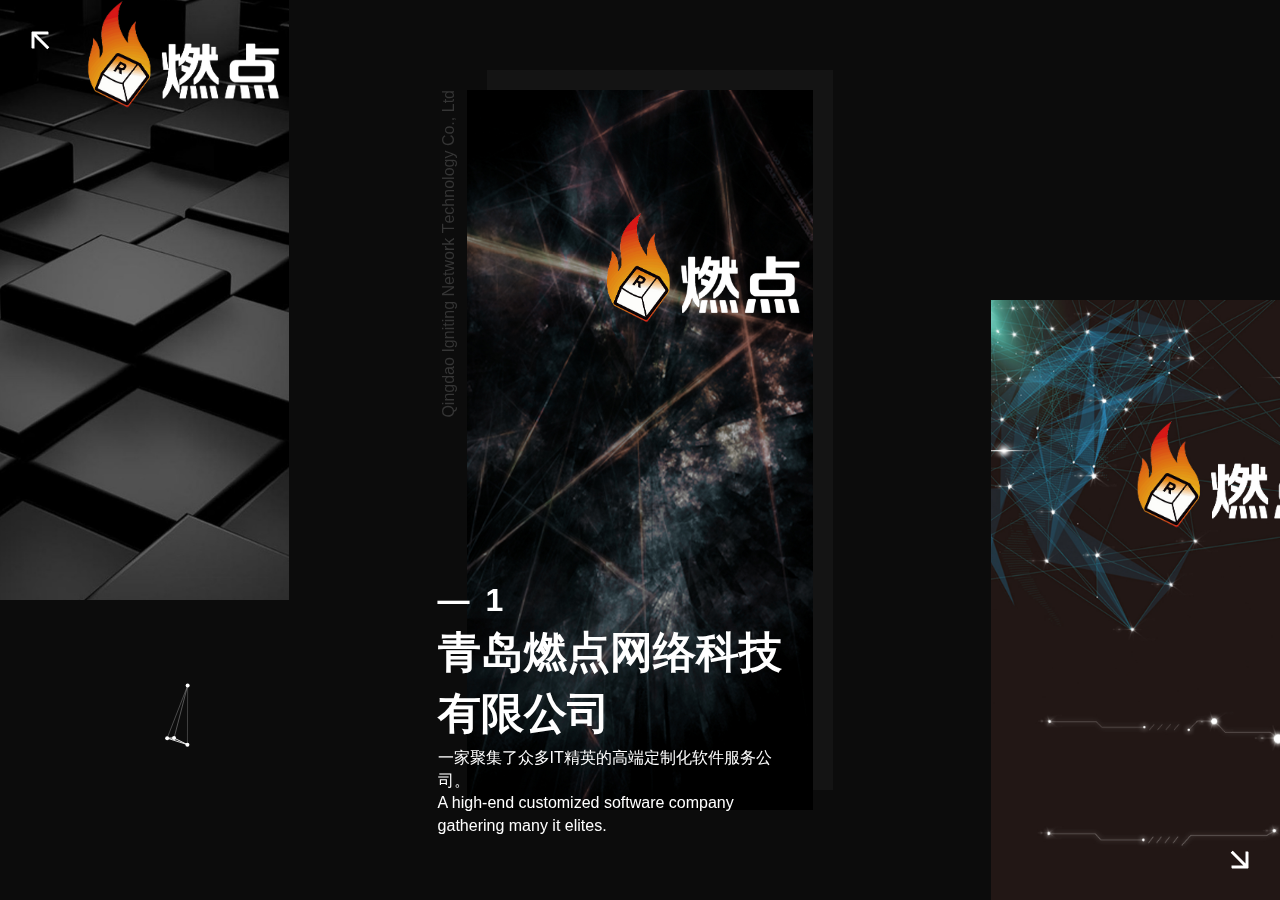
<file: randian/WebContent/index.html>
<!DOCTYPE html>
<html lang="zh">
<head>
	<meta charset="UTF-8">
	<meta http-equiv="X-UA-Compatible" content="IE=edge,chrome=1">
	<meta name="viewport" content="width=device-width, initial-scale=1.0">
	<title>青岛燃点网络科技</title>
	<link rel="stylesheet" type="text/css" href="css/base.css" />
	<link rel="stylesheet" type="text/css" href="css/crowd.css">
	<script>
		document.documentElement.className = "js";
		var supportsCssVars = function() { var e, t = document.createElement("style"); return t.innerHTML = "root: { --tmp-var: bold; }", document.head.appendChild(t), e = !!(window.CSS && window.CSS.supports && window.CSS.supports("font-weight", "var(--tmp-var)")), t.parentNode.removeChild(t), e };
		supportsCssVars() || alert("Please view this demo in a modern browser that supports CSS Variables.");
		</script>
</head>
<body class="loading">
	<header>
        <div>
            <canvas id="display"></canvas>
            <div id="blachole"></div>
        </div>
		<svg class="hidden">
			<symbol id="icon-arrow" viewBox="0 0 24 24">
				<title>arrow</title>
				<polygon points="6.3,12.8 20.9,12.8 20.9,11.2 6.3,11.2 10.2,7.2 9,6 3.1,12 9,18 10.2,16.8 " />
			</symbol>
			<symbol id="icon-drop" viewBox="0 0 24 24">
				<title>drop</title>
				<path d="M12,21c-3.6,0-6.6-3-6.6-6.6C5.4,11,10.8,4,11.4,3.2C11.6,3.1,11.8,3,12,3s0.4,0.1,0.6,0.3c0.6,0.8,6.1,7.8,6.1,11.2C18.6,18.1,15.6,21,12,21zM12,4.8c-1.8,2.4-5.2,7.4-5.2,9.6c0,2.9,2.3,5.2,5.2,5.2s5.2-2.3,5.2-5.2C17.2,12.2,13.8,7.3,12,4.8z" />
				<path d="M12,18.2c-0.4,0-0.7-0.3-0.7-0.7s0.3-0.7,0.7-0.7c1.3,0,2.4-1.1,2.4-2.4c0-0.4,0.3-0.7,0.7-0.7c0.4,0,0.7,0.3,0.7,0.7C15.8,16.5,14.1,18.2,12,18.2z" />
			</symbol>
			<symbol id="icon-longarrow" viewBox="0 0 54 24">
				<title>longarrow</title>
				<path d="M.42 11.158L12.38.256c.333-.27.696-.322 1.09-.155.395.166.593.467.593.903v6.977h38.87c.29 0 .53.093.716.28.187.187.28.426.28.716v5.98c0 .29-.093.53-.28.716a.971.971 0 0 1-.716.28h-38.87v6.977c0 .416-.199.717-.592.903-.395.167-.759.104-1.09-.186L.42 12.62a1.018 1.018 0 0 1 0-1.462z" />
			</symbol>
			<symbol id="icon-navarrow" viewBox="0 0 408 408">
				<title>navarrow</title>
				<polygon fill="#fff" fill-rule="nonzero" points="204 0 168.3 35.7 311.1 178.5 0 178.5 0 229.5 311.1 229.5 168.3 372.3 204 408 408 204"></polygon>
			</symbol>
		</svg>
		<main>

			<div class="slideshow">
				<div class="slideshow__deco"></div>
				<div class="slide">
					<div class="slide__img-wrap">
						<div class="slide__img" style="background-image: url(img/1.jpg);"></div>
					</div>
					<div class="slide__side">Qingdao Igniting Network Technology Co., Ltd</div>
					<div class="slide__title-wrap">
						<span class="slide__number">1</span>
						<h4 class="slide__title">青岛燃点网络科技有限公司</h4>
						<h4 class="slide__subtitle">一家聚集了众多IT精英的高端定制化软件服务公司。<br/>A high-end customized software company gathering many it elites.</h4>
					</div>
				</div>
				<div class="slide">
					<div class="slide__img-wrap">
						<div class="slide__img" style="background-image: url(img/2.jpg);"></div>
					</div>
					<div class="slide__side">Company &amp; Background</div>
					<div class="slide__title-wrap">
						<span class="slide__number">2</span>
						<h3 class="slide__title">公司背景</h3>
						<h4 class="slide__subtitle">始于2015年，青岛大学之内。<br/>Founded in 2015,Qingdao University.</h4>
					</div>
				</div>
				<div class="slide">
					<div class="slide__img-wrap">
						<div class="slide__img" style="background-image: url(img/3.jpg);"></div>
					</div>
					<div class="slide__side">Main &amp; Business</div>
					<div class="slide__title-wrap">
						<span class="slide__number">3</span>
						<h3 class="slide__title">主营业务</h3>
						<h4 class="slide__subtitle">公司主营高端定制化软件服务，及APP，小程序开发。<br/>Our company company is mainly engaged in high-end customized software services, and app, small program development.</h4>
					</div>
				</div>
				<div class="slide">
					<div class="slide__img-wrap">
						<div class="slide__img" style="background-image: url(img/4.jpg);"></div>
					</div>
					<div class="slide__side">Product &amp; Case</div>
					<div class="slide__title-wrap">
						<span class="slide__number">4</span>
						<h3 class="slide__title">产品案例</h3>
						<h4 class="slide__subtitle">目前已成功完成18个软件产品。<br/>At present, 18 software products have been successfully completed.</h4>
					</div>
				</div>
				<div class="slide">
					<div class="slide__img-wrap">
						<div class="slide__img" style="background-image: url(img/5.jpg);"></div>
					</div>
					<div class="slide__side">Contact &amp; Us</div>
					<div class="slide__title-wrap">
						<span class="slide__number">5</span>
						<h3 class="slide__title">联系我们</h3>
						<h4 class="slide__subtitle">欢迎各行各业人士咨询。<br/>All walks of life are welcome to consult.</h4>
					</div>
				</div>
				<!-- <div class="slide">
					<div class="slide__img-wrap">
						<div class="slide__img" style="background-image: url(img/6.jpg);"></div>
					</div>
					<div class="slide__side">Hopes &amp; Dreams</div>
					<div class="slide__title-wrap">
						<span class="slide__number">6</span>
						<h3 class="slide__title">Focus</h3>
						<h4 class="slide__subtitle">This is unplanned it really just happens</h4>
					</div>
				</div> -->
				<button class="nav nav--prev">
					<svg class="icon icon--navarrow-prev">
						<use xlink:href="#icon-navarrow"></use>
					</svg>
				</button>
				<button class="nav nav--next">
					<svg class="icon icon--navarrow-next">
						<use xlink:href="#icon-navarrow"></use>
					</svg>
				</button>
			</div>
			<div class="content">
				<div class="content__item">
					<span class="content__number">1</span>
					<h3 class="content__title">青岛燃点网络科技有限公司</h3>
					<h5 class="content__subtitle1" style="transform: matrix(1, 0, 0, 1, 0, 10); opacity: 0;">Qingdao Igniting Network Technology Co., Ltd</h5>
					<h4 class="content__subtitle">一家聚集了众多IT精英的高端定制化软件服务公司。<br/>A high-end customized software company gathering many it elites.</h4>
					<div class="content__text">燃点，顾名思义燃火之源，燎原之点。欲以励精图治，感染民生万世。公司筑学府之内，不断纳朝阳新生，激发创意，膜礼梦想，踏实发展，必将如日之新，如月之异，如山川之变迁，如星火之燎原。<br/>Igniting, as the name implies, is the source of fire and the point of starting a prairie fire. We wanna arouse our all efforts to make the country prosperous,benefit the people for generations. Our company was born on campus, it will constantly absorb new power, inspire creativity, respect and pursue our dreams, and develop steadily, which will be as new as the sun, as different as the moon, as the changes of mountains and rivers, as a spark of prairie fire.</div>
				</div>
				<div class="content__item">
					<span class="content__number">2</span>
					<h3 class="content__title">公司背景</h3>
					<h5 class="content__subtitle1" style="transform: matrix(1, 0, 0, 1, 0, 10); opacity: 0;">Company &amp; Background</h5>
					<h4 class="content__subtitle">始于2015年，青岛大学之内。<br/>Founded in 2015,Qingdao University.</h4>
					<div class="content__text">公司最早源于2015年由青岛大学教师带领的学生社团，专门为学校内部网络及软件建设服务，为学校建设了各种软件平台，如教务系统，教师测评系统，考试系统，校园进出车辆管理系统。后发展壮大成立公司，业务拓展于校外。公司拥有众多优秀教师，行业精英以及大量毕业于高校并工作多年的优秀校友组成，氛围团结真挚，做事诚信认真。<br/>The company originated from the student association led by the teachers of Qingdao University in 2015. It is specialized in serving the internal network and software construction of the school, and has built various software platforms for the school, such as educational administration system, teacher evaluation system, examination system, campus access vehicle management system. After that, the company was established and expanded outside the school. The company is composed of many excellent teachers, industry elites and a large number of excellent alumni who have graduated from universities and worked for many years. The atmosphere is united and sincere, and the work is honest and serious.</div>
				</div>
				<div class="content__item">
					<span class="content__number">3</span>
					<h3 class="content__title">主营业务</h3>
					<h5 class="content__subtitle1" style="transform: matrix(1, 0, 0, 1, 0, 10); opacity: 0;">Main &amp; Business</h5>
					<h4 class="content__subtitle">公司主营高端定制化软件服务，及APP，小程序开发。<br/>Our company company is mainly engaged in high-end customized software services, and app, small program development.</h4>
					<div class="content__text">我们为众多传统行业转型至互联网行业提供了技术支持和服务，为许多企业降低运营成本，提高业务量提供了方案和实现。所涉及的项目无论是功能细致繁多的管理网站、APP，还是轻量优雅的小程序，在燃点都可以找到最满意的答案。如各类电商、金融类服务平台，OA、CRM、REP、进销存、供应链、即时通讯等企业管理系统，社会服务平台，如公安部监控系统，基金会资金关系管理系统等，也可提供精品官网及店铺装修。<br/>We provide technical support and services for many traditional industries to transform to Internet industry, and provide solutions and Implementation for many enterprises to reduce operating costs and improve business volume. The most satisfactory answer can be found in our company of the project involved, whether it is a management website, app with various functions, or a lightweight and elegant small program. Such as all kinds of e-commerce and financial service platforms, OA, CRM, Rep, purchase, sale and storage, supply chain, instant messaging and other enterprise management systems, social service platforms, such as the monitoring system of the Ministry of public security, fund relationship management system of the foundation, etc., can also provide high-quality official websites and shop decoration.</div>
				</div>
				<div class="content__item">
					<span class="content__number">4</span>
					<h3 class="content__title">产品案例</h3>
					<h5 class="content__subtitle1" style="transform: matrix(1, 0, 0, 1, 0, 10); opacity: 0;">Product &amp; Case</h5>
					<h4 class="content__subtitle">目前已成功完成18个软件产品。<br/>At present, 18 software products have been successfully completed.</h4>
					<div class="content__text">
					<a href="ycs.html">易车商服务平台</a><br/>
					<a href="dixin.html">滴信慈善基金会小程序</a><br/>
					<a href="zhishang.html">至上净化官网</a><br/>
					<a href="sjjw.html">山建教务管理系统</a><br/>
					<a href="tianwang.html">青岛市天网系统</a><br/>
					<a href="jsh.html">海尔聚商汇电子商务平台</a><br/>
					<a href="cxxt.html">海尔产销协同系统</a><br/>
					<a href="lgsc.html">轮毂商城APP</a><br/>
					<a href="yxwg.html">营销网格大数据平台</a><br/>
					<a href="hyc.html">汇有财理财平台</a><br/>
					<a href="gps.html">GPSOnline在线增值服务系统</a><br/>
					</div>
				</div>
				<div class="content__item">
					<span class="content__number">5</span>
					<h3 class="content__title" style="transform: matrix(1, 0, 0, 1, 0, 10); opacity: 0;">联系我们</h3>
					<h5 class="content__subtitle1">Contact &amp; Us</h5>
					<h4 class="content__subtitle">欢迎各行各业人士咨询。<br/>All walks of life are welcome to consult.</h4>
					<div class="content__text" style="column-count: 2;">
					<p>电话&Phone：‭15621166191‬</p><br/>
					<p>邮箱&Email：qdrandian@163.com</p>
					<img style="width: 120px" src="img/2wm.png"><br/></div>
				</div>
				<!-- <div class="content__item">
					<span class="content__number">6</span>
					<h3 class="content__title">Focus</h3>
					<h4 class="content__subtitle">This is unplanned it really just happens</h4>
					<div class="content__text">But we're not there yet, so we don't need to worry about it. Now let's put some happy little clouds in here. What the devil. A thin paint will stick to a thick paint. I'm going to mix up a little color. We’ll use Van Dyke Brown, Permanent Red, and a little bit of Prussian Blue. Let's go up in here, and start having some fun The least little bit can do so much. Work on one thing at a time. Don't get carried away - we have plenty of time. Put your feelings into it, your heart, it's your world. These trees are so much fun. I get started on them and I have a hard time stopping.</div>
				</div> -->
				<button class="content__close">
					<svg class="icon icon--longarrow">
						<use xlink:href="#icon-longarrow"></use>
					</svg>
				</button>
			</div>
		</main>
		<script type="text/javascript" src="js/jQuery.js"></script>
		<script type="text/javascript" src="js/constellation.js"></script>
		<script type="text/javascript" src="js/imagesloaded.pkgd.min.js"></script>
		<script type="text/javascript" src="js/charming.min.js"></script>
		<script type="text/javascript" src="js/TweenMax.min.js"></script>
		<script type="text/javascript" src="js/demo.js"></script>
		<script>
			var swidth = document.body.clientWidth;
			if(swidth<450)
				window.location.href='index2.html';
		</script>
    </header>
	</body>
</html>
</file>
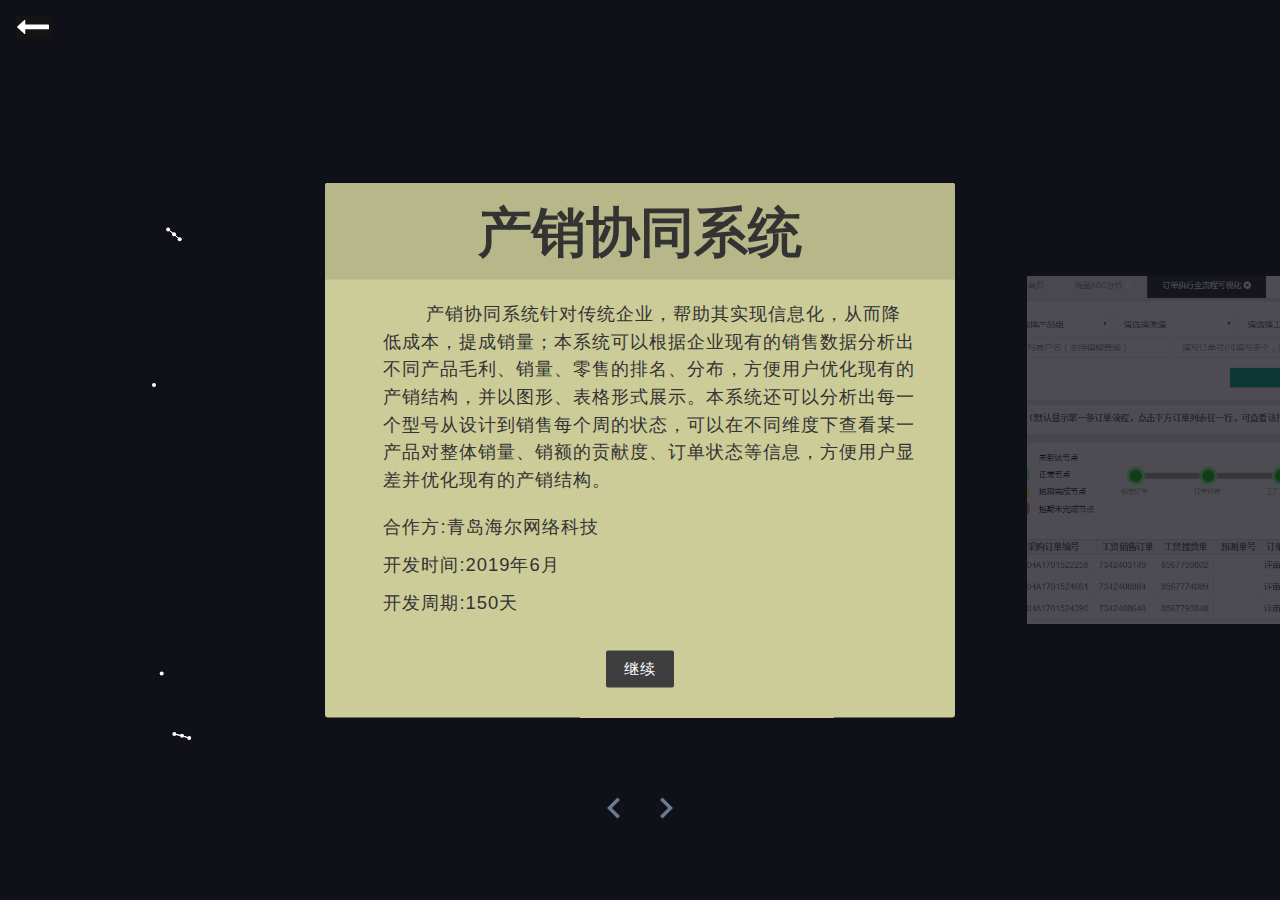
<file: randian/WebContent/cxxt.html>
<!DOCTYPE html>
<html lang="en"  class="no-js">
<head>
<meta charset="UTF-8">
<title>青岛燃点网络科技</title>
<meta http-equiv="X-UA-Compatible" content="IE=edge,chrome=1"> 
<meta name="viewport" content="width=device-width, initial-scale=1">
<link rel="stylesheet" href="css/reset.min.css">
<link rel="stylesheet" href="css/style.css">
<link rel="shortcut icon" href="../favicon.ico"> 
<link rel="stylesheet" type="text/css" href="css/default.css" />
<link rel="stylesheet" type="text/css" href="css/component.css" />
<link rel="stylesheet" type="text/css" href="css/crowd2.css">
<script src="js/modernizr.custom.js"></script>
</head>
<body>
	<header>
        <div>
            <canvas id="display"></canvas>
            <div id="blachole"></div>
        </div>
<div id="app"></div>

<div class="md-modal md-effect-11" id="modal">
	<div class="md-content">
		<h3>产销协同系统</h3>
		<div>
			<ul>
				<li><strong>&nbsp;&nbsp;&nbsp;&nbsp;&nbsp;&nbsp;&nbsp;产销协同系统针对传统企业，帮助其实现信息化，从而降低成本，提成销量；本系统可以根据企业现有的销售数据分析出不同产品毛利、销量、零售的排名、分布，方便用户优化现有的产销结构，并以图形、表格形式展示。本系统还可以分析出每一个型号从设计到销售每个周的状态，可以在不同维度下查看某一产品对整体销量、销额的贡献度、订单状态等信息，方便用户显差并优化现有的产销结构。</strong></li>
				<li><strong></strong></li>
				<li><strong>合作方:</strong>青岛海尔网络科技</li>
				<li><strong>开发时间:</strong>2019年6月</li>
				<li><strong>开发周期:</strong>150天</li>
			</ul>
			<button class="md-close" onclick="hide()">继续</button>
		</div>
	</div>
</div>
<img class="content__close" src="img/left.png" onclick="window.history.back()">

	</header>
<!-- partial -->
<script type="text/javascript" src="js/jQuery.js"></script>
<script type="text/javascript" src="js/constellation.js"></script>
<script src='js/react.production.min.js'></script>
<script src='js/react-dom.production.min.js'></script>
<script src='js/react-transition-group.min.js'></script>
<script  src="js/cxxt_script.js"></script>

		<script src="js/classie.js"></script>
		<script src="js/modalEffects.js"></script>

		<!-- for the blur effect -->
		<!-- by @derSchepp https://github.com/Schepp/CSS-Filters-Polyfill -->
		<script>
			// this is important for IEs
			var polyfilter_scriptpath = '/js/';
		</script>
		<script src="js/cssParser.js"></script>
		<script src="js/css-filters-polyfill.js"></script>
		<script>
		$("#modal").addClass("md-show");
		function hide(){
			$("#modal").removeClass("md-show");
		}
		//.slide--current
		$(".slide").bind("click",function(){
			var className = $(this).context.className;
			if(className.indexOf("slide--current")>-1)
			$("#modal").addClass("md-show");
		});
		</script>
</body>
</html>
</file>
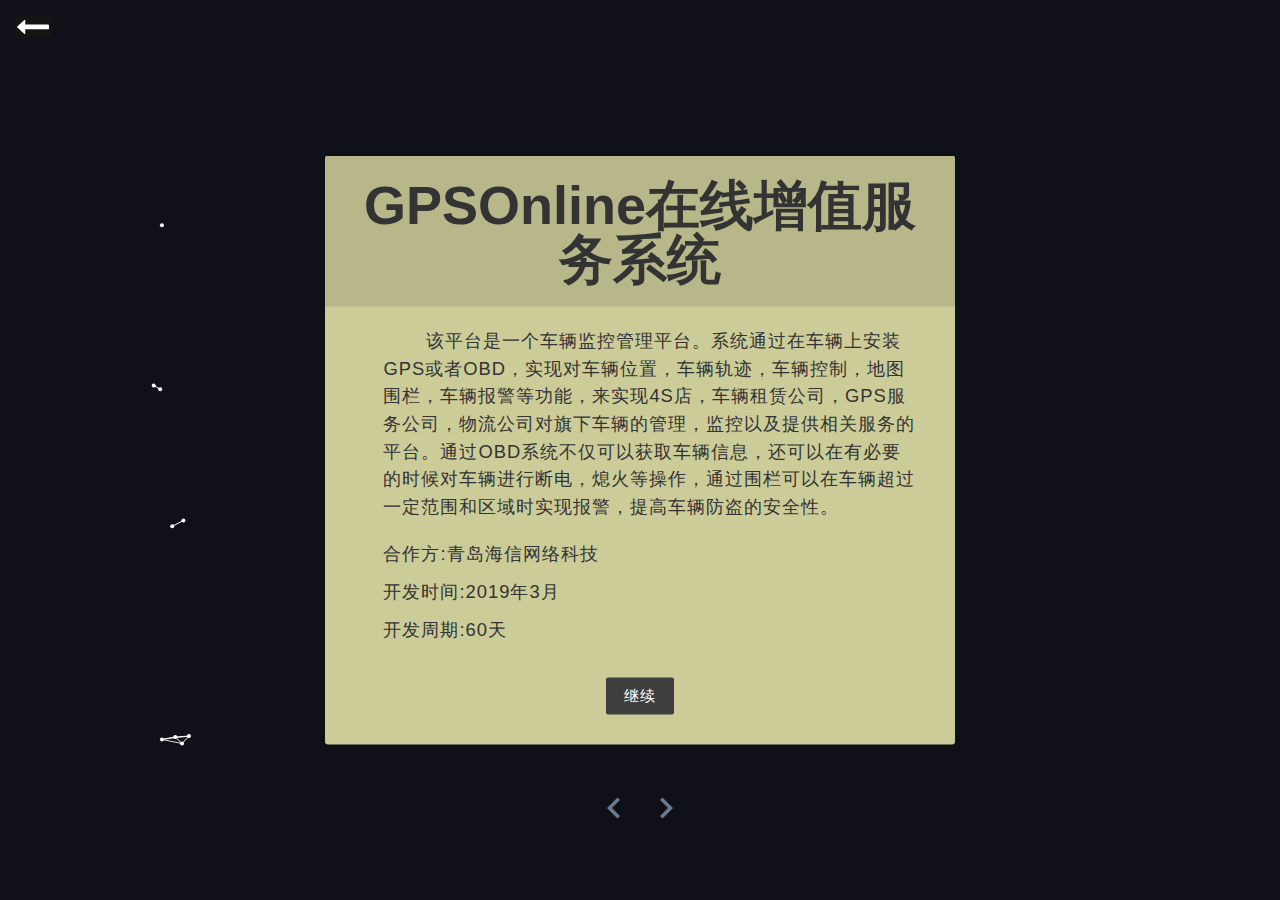
<file: randian/WebContent/gps.html>
<!DOCTYPE html>
<html lang="en"  class="no-js">
<head>
<meta charset="UTF-8">
<title>青岛燃点网络科技</title>
<meta http-equiv="X-UA-Compatible" content="IE=edge,chrome=1"> 
<meta name="viewport" content="width=device-width, initial-scale=1">
<link rel="stylesheet" href="css/reset.min.css">
<link rel="stylesheet" href="css/style.css">
<link rel="shortcut icon" href="../favicon.ico"> 
<link rel="stylesheet" type="text/css" href="css/default.css" />
<link rel="stylesheet" type="text/css" href="css/component.css" />
<link rel="stylesheet" type="text/css" href="css/crowd2.css">
<script src="js/modernizr.custom.js"></script>
</head>
<body>
	<header>
        <div>
            <canvas id="display"></canvas>
            <div id="blachole"></div>
        </div>
<div id="app"></div>

<div class="md-modal md-effect-11" id="modal">
	<div class="md-content">
		<h3>GPSOnline在线增值服务系统</h3>
		<div>
			<ul>
				<li><strong>&nbsp;&nbsp;&nbsp;&nbsp;&nbsp;&nbsp;&nbsp;该平台是一个车辆监控管理平台。系统通过在车辆上安装GPS或者OBD，实现对车辆位置，车辆轨迹，车辆控制，地图围栏，车辆报警等功能，来实现4S店，车辆租赁公司，GPS服务公司，物流公司对旗下车辆的管理，监控以及提供相关服务的平台。通过OBD系统不仅可以获取车辆信息，还可以在有必要的时候对车辆进行断电，熄火等操作，通过围栏可以在车辆超过一定范围和区域时实现报警，提高车辆防盗的安全性。</strong></li>
				<li><strong></strong></li>
				<li><strong>合作方:</strong>青岛海信网络科技</li>
				<li><strong>开发时间:</strong>2019年3月</li>
				<li><strong>开发周期:</strong>60天</li>
			</ul>
			<button class="md-close" onclick="hide()">继续</button>
		</div>
	</div>
</div>
<img class="content__close" src="img/left.png" onclick="window.history.back()">
	</header>
<!-- partial -->
<script type="text/javascript" src="js/jQuery.js"></script>
<script type="text/javascript" src="js/constellation.js"></script>
<script src='js/react.production.min.js'></script>
<script src='js/react-dom.production.min.js'></script>
<script src='js/react-transition-group.min.js'></script>
<script  src="js/gps_script.js"></script>

		<script src="js/classie.js"></script>
		<script src="js/modalEffects.js"></script>

		<!-- for the blur effect -->
		<!-- by @derSchepp https://github.com/Schepp/CSS-Filters-Polyfill -->
		<script>
			// this is important for IEs
			var polyfilter_scriptpath = '/js/';
		</script>
		<script src="js/cssParser.js"></script>
		<script src="js/css-filters-polyfill.js"></script>
		<script>
		$("#modal").addClass("md-show");
		function hide(){
			$("#modal").removeClass("md-show");
		}
		//.slide--current
		$(".slide").bind("click",function(){
			var className = $(this).context.className;
			if(className.indexOf("slide--current")>-1)
			$("#modal").addClass("md-show");
		});
		</script>
</body>
</html>
</file>
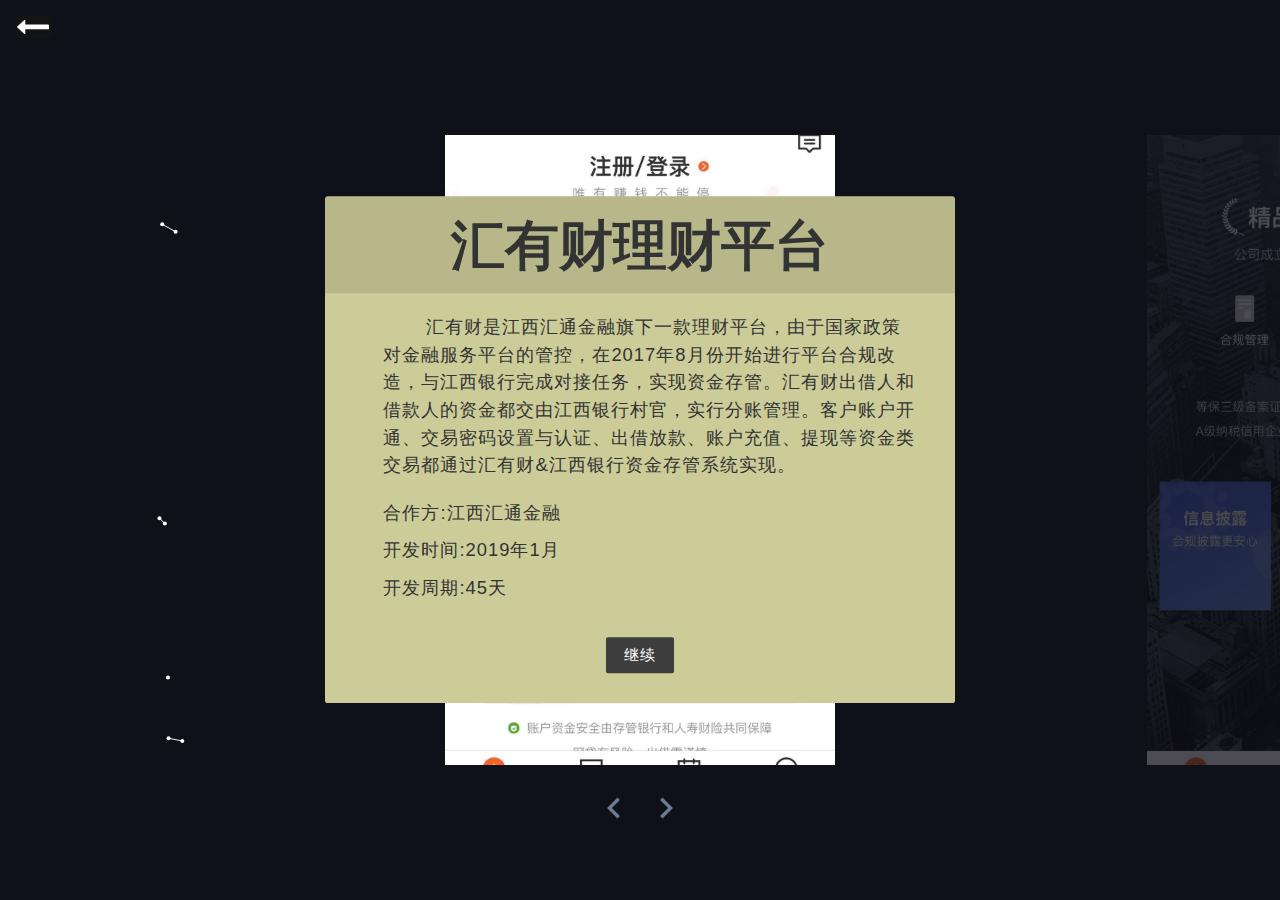
<file: randian/WebContent/hyc.html>
<!DOCTYPE html>
<html lang="en"  class="no-js">
<head>
<meta charset="UTF-8">
<title>青岛燃点网络科技</title>
<meta http-equiv="X-UA-Compatible" content="IE=edge,chrome=1"> 
<meta name="viewport" content="width=device-width, initial-scale=1">
<link rel="stylesheet" href="css/reset.min.css">
<link rel="stylesheet" href="css/style.css">
<link rel="shortcut icon" href="../favicon.ico"> 
<link rel="stylesheet" type="text/css" href="css/default.css" />
<link rel="stylesheet" type="text/css" href="css/component.css" />
<link rel="stylesheet" type="text/css" href="css/crowd2.css">
<script src="js/modernizr.custom.js"></script>
</head>
<body>
	<header>
        <div>
            <canvas id="display"></canvas>
            <div id="blachole"></div>
        </div>
<div id="app"></div>

<div class="md-modal md-effect-11" id="modal">
	<div class="md-content">
		<h3>汇有财理财平台</h3>
		<div>
			<ul>
				<li><strong>&nbsp;&nbsp;&nbsp;&nbsp;&nbsp;&nbsp;&nbsp;汇有财是江西汇通金融旗下一款理财平台，由于国家政策对金融服务平台的管控，在2017年8月份开始进行平台合规改造，与江西银行完成对接任务，实现资金存管。汇有财出借人和借款人的资金都交由江西银行村官，实行分账管理。客户账户开通、交易密码设置与认证、出借放款、账户充值、提现等资金类交易都通过汇有财&江西银行资金存管系统实现。</strong></li>
				<li><strong></strong></li>
				<li><strong>合作方:</strong>江西汇通金融</li>
				<li><strong>开发时间:</strong>2019年1月</li>
				<li><strong>开发周期:</strong>45天</li>
			</ul>
			<button class="md-close" onclick="hide()">继续</button>
		</div>
	</div>
</div>
<img class="content__close" src="img/left.png" onclick="window.history.back()">
	</header>
<!-- partial -->
<script type="text/javascript" src="js/jQuery.js"></script>
<script type="text/javascript" src="js/constellation.js"></script>
<script src='js/react.production.min.js'></script>
<script src='js/react-dom.production.min.js'></script>
<script src='js/react-transition-group.min.js'></script>
<script  src="js/hyc_script.js"></script>

		<script src="js/classie.js"></script>
		<script src="js/modalEffects.js"></script>

		<!-- for the blur effect -->
		<!-- by @derSchepp https://github.com/Schepp/CSS-Filters-Polyfill -->
		<script>
			// this is important for IEs
			var polyfilter_scriptpath = '/js/';
		</script>
		<script src="js/cssParser.js"></script>
		<script src="js/css-filters-polyfill.js"></script>
		<script>
		$("#modal").addClass("md-show");
		function hide(){
			$("#modal").removeClass("md-show");
		}
		//.slide--current
		$(".slide").bind("click",function(){
			var className = $(this).context.className;
			if(className.indexOf("slide--current")>-1)
			$("#modal").addClass("md-show");
		});
		</script>
</body>
</html>
</file>
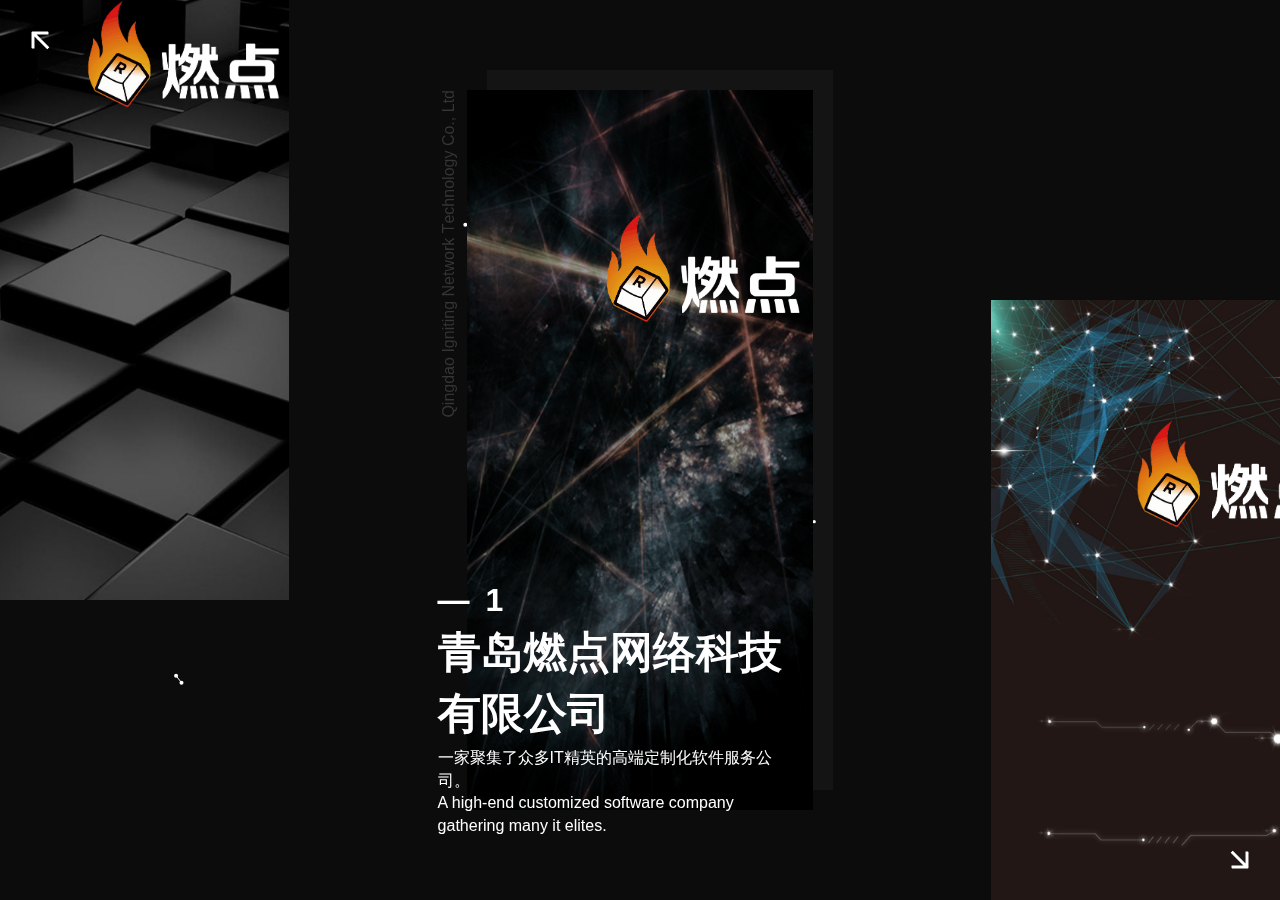
<file: randian/WebContent/index2.html>
<!DOCTYPE html>
<html lang="zh">
<head>
	<meta charset="UTF-8">
	<meta http-equiv="X-UA-Compatible" content="IE=edge,chrome=1">
	<meta name="viewport" content="width=device-width, initial-scale=1.0">
	<title>青岛燃点网络科技</title>
	<link rel="stylesheet" type="text/css" href="css/base2.css" />
	<link rel="stylesheet" type="text/css" href="css/crowd.css">
	<script>
		document.documentElement.className = "js";
		var supportsCssVars = function() { var e, t = document.createElement("style"); return t.innerHTML = "root: { --tmp-var: bold; }", document.head.appendChild(t), e = !!(window.CSS && window.CSS.supports && window.CSS.supports("font-weight", "var(--tmp-var)")), t.parentNode.removeChild(t), e };
		supportsCssVars() || alert("Please view this demo in a modern browser that supports CSS Variables.");
		</script>
</head>
<body class="loading">
	<header>
        <div>
            <canvas id="display"></canvas>
            <div id="blachole"></div>
        </div>
		<svg class="hidden">
			<symbol id="icon-arrow" viewBox="0 0 24 24">
				<title>arrow</title>
				<polygon points="6.3,12.8 20.9,12.8 20.9,11.2 6.3,11.2 10.2,7.2 9,6 3.1,12 9,18 10.2,16.8 " />
			</symbol>
			<symbol id="icon-drop" viewBox="0 0 24 24">
				<title>drop</title>
				<path d="M12,21c-3.6,0-6.6-3-6.6-6.6C5.4,11,10.8,4,11.4,3.2C11.6,3.1,11.8,3,12,3s0.4,0.1,0.6,0.3c0.6,0.8,6.1,7.8,6.1,11.2C18.6,18.1,15.6,21,12,21zM12,4.8c-1.8,2.4-5.2,7.4-5.2,9.6c0,2.9,2.3,5.2,5.2,5.2s5.2-2.3,5.2-5.2C17.2,12.2,13.8,7.3,12,4.8z" />
				<path d="M12,18.2c-0.4,0-0.7-0.3-0.7-0.7s0.3-0.7,0.7-0.7c1.3,0,2.4-1.1,2.4-2.4c0-0.4,0.3-0.7,0.7-0.7c0.4,0,0.7,0.3,0.7,0.7C15.8,16.5,14.1,18.2,12,18.2z" />
			</symbol>
			<symbol id="icon-longarrow" viewBox="0 0 54 24">
				<title>longarrow</title>
				<path d="M.42 11.158L12.38.256c.333-.27.696-.322 1.09-.155.395.166.593.467.593.903v6.977h38.87c.29 0 .53.093.716.28.187.187.28.426.28.716v5.98c0 .29-.093.53-.28.716a.971.971 0 0 1-.716.28h-38.87v6.977c0 .416-.199.717-.592.903-.395.167-.759.104-1.09-.186L.42 12.62a1.018 1.018 0 0 1 0-1.462z" />
			</symbol>
			<symbol id="icon-navarrow" viewBox="0 0 408 408">
				<title>navarrow</title>
				<polygon fill="#fff" fill-rule="nonzero" points="204 0 168.3 35.7 311.1 178.5 0 178.5 0 229.5 311.1 229.5 168.3 372.3 204 408 408 204"></polygon>
			</symbol>
		</svg>
		<main>

			<div class="slideshow">
				<div class="slideshow__deco" style="width:260px"></div>
				<div class="slide">
					<div class="slide__img-wrap" style="width:260px">
						<div name="imgs" class="slide__img" style="background-image: url(img/1.jpg);"></div>
					</div>
					<div class="slide__side">Qingdao Igniting Network Technology Co., Ltd</div>
					<div class="slide__title-wrap">
						<span class="slide__number">1</span>
						<h4 class="slide__title">青岛燃点网络科技有限公司</h4>
						<h4 class="slide__subtitle">一家聚集了众多IT精英的高端定制化软件服务公司。<br/>A high-end customized software company gathering many it elites.</h4>
					</div>
				</div>
				<div class="slide">
					<div class="slide__img-wrap" style="width:260px">
						<div name="imgs" class="slide__img" style="background-image: url(img/2.jpg);"></div>
					</div>
					<div class="slide__side">Company &amp; Background</div>
					<div class="slide__title-wrap">
						<span class="slide__number">2</span>
						<h3 class="slide__title">公司背景</h3>
						<h4 class="slide__subtitle">始于2015年，青岛大学之内。<br/>Founded in 2015,Qingdao University.</h4>
					</div>
				</div>
				<div class="slide">
					<div class="slide__img-wrap" style="width:260px">
						<div name="imgs" class="slide__img" style="background-image: url(img/3.jpg);"></div>
					</div>
					<div class="slide__side">Main &amp; Business</div>
					<div class="slide__title-wrap">
						<span class="slide__number">3</span>
						<h3 class="slide__title">主营业务</h3>
						<h4 class="slide__subtitle">公司主营高端定制化软件服务，及APP，小程序开发。<br/>Our company company is mainly engaged in high-end customized software services, and app, small program development.</h4>
					</div>
				</div>
				<div class="slide">
					<div class="slide__img-wrap" style="width:260px">
						<div name="imgs" class="slide__img" style="background-image: url(img/4.jpg);"></div>
					</div>
					<div class="slide__side">Product &amp; Case</div>
					<div class="slide__title-wrap">
						<span class="slide__number">4</span>
						<h3 class="slide__title">产品案例</h3>
						<h4 class="slide__subtitle">目前已成功完成18个软件产品。<br/>At present, 18 software products have been successfully completed.</h4>
					</div>
				</div>
				<div class="slide">
					<div class="slide__img-wrap" style="width:260px">
						<div name="imgs" class="slide__img" style="background-image: url(img/5.jpg);"></div>
					</div>
					<div class="slide__side">Contact &amp; Us</div>
					<div class="slide__title-wrap">
						<span class="slide__number">5</span>
						<h3 class="slide__title">联系我们</h3>
						<h4 class="slide__subtitle">欢迎各行各业人士咨询。<br/>All walks of life are welcome to consult.</h4>
					</div>
				</div>
				<button class="nav nav--prev">
					<svg class="icon icon--navarrow-prev">
						<use xlink:href="#icon-navarrow"></use>
					</svg>
				</button>
				<button class="nav nav--next">
					<svg class="icon icon--navarrow-next">
						<use xlink:href="#icon-navarrow"></use>
					</svg>
				</button>
			</div>
			<div class="content">
				<div class="content__item">
					<span class="content__number">1</span>
					<h3 class="content__title">青岛燃点网络科技有限公司</h3>
					<h5 class="content__subtitle1" style="transform: matrix(1, 0, 0, 1, 0, 10); opacity: 0;">Qingdao Igniting Network Technology Co., Ltd</h5>
					<h4 class="content__subtitle">一家聚集了众多IT精英的高端定制化软件服务公司。<br/>A high-end customized software company gathering many it elites.</h4>
					<div class="content__text">燃点，顾名思义燃火之源，燎原之点。欲以励精图治，感染民生万世。公司筑学府之内，不断纳朝阳新生，激发创意，膜礼梦想，踏实发展，必将如日之新，如月之异，如山川之变迁，如星火之燎原。<br/>Igniting, as the name implies, is the source of fire and the point of starting a prairie fire. We wanna arouse our all efforts to make the country prosperous,benefit the people for generations. Our company was born on campus, it will constantly absorb new power, inspire creativity, respect and pursue our dreams, and develop steadily, which will be as new as the sun, as different as the moon, as the changes of mountains and rivers, as a spark of prairie fire.</div>
				</div>
				<div class="content__item">
					<span class="content__number">2</span>
					<h3 class="content__title">公司背景</h3>
					<h5 class="content__subtitle1" style="transform: matrix(1, 0, 0, 1, 0, 10); opacity: 0;">Company &amp; Background</h5>
					<h4 class="content__subtitle">始于2015年，青岛大学之内。<br/>Founded in 2015,Qingdao University.</h4>
					<div class="content__text">公司最早源于2015年由青岛大学教师带领的学生社团，专门为学校内部网络及软件建设服务，为学校建设了各种软件平台，如教务系统，教师测评系统，考试系统，校园进出车辆管理系统。后发展壮大成立公司，业务拓展于校外。公司拥有众多优秀教师，行业精英以及大量毕业于高校并工作多年的优秀校友组成，氛围团结真挚，做事诚信认真。<br/>The company originated from the student association led by the teachers of Qingdao University in 2015. It is specialized in serving the internal network and software construction of the school, and has built various software platforms for the school, such as educational administration system, teacher evaluation system, examination system, campus access vehicle management system. After that, the company was established and expanded outside the school. The company is composed of many excellent teachers, industry elites and a large number of excellent alumni who have graduated from universities and worked for many years. The atmosphere is united and sincere, and the work is honest and serious.</div>
				</div>
				<div class="content__item">
					<span class="content__number">3</span>
					<h3 class="content__title">主营业务</h3>
					<h5 class="content__subtitle1" style="transform: matrix(1, 0, 0, 1, 0, 10); opacity: 0;">Main &amp; Business</h5>
					<h4 class="content__subtitle">公司主营高端定制化软件服务，及APP，小程序开发。<br/>Our company company is mainly engaged in high-end customized software services, and app, small program development.</h4>
					<div class="content__text">我们为众多传统行业转型至互联网行业提供了技术支持和服务，为许多企业降低运营成本，提高业务量提供了方案和实现。所涉及的项目无论是功能细致繁多的管理网站、APP，还是轻量优雅的小程序，在燃点都可以找到最满意的答案。如各类电商、金融类服务平台，OA、CRM、REP、进销存、供应链、即时通讯等企业管理系统，社会服务平台，如公安部监控系统，基金会资金关系管理系统等，也可提供精品官网及店铺装修。<br/>We provide technical support and services for many traditional industries to transform to Internet industry, and provide solutions and Implementation for many enterprises to reduce operating costs and improve business volume. The most satisfactory answer can be found in our company of the project involved, whether it is a management website, app with various functions, or a lightweight and elegant small program. Such as all kinds of e-commerce and financial service platforms, OA, CRM, Rep, purchase, sale and storage, supply chain, instant messaging and other enterprise management systems, social service platforms, such as the monitoring system of the Ministry of public security, fund relationship management system of the foundation, etc., can also provide high-quality official websites and shop decoration.</div>
				</div>
				<div class="content__item">
					<span class="content__number">4</span>
					<h3 class="content__title">产品案例</h3>
					<h5 class="content__subtitle1" style="transform: matrix(1, 0, 0, 1, 0, 10); opacity: 0;">Product &amp; Case</h5>
					<h4 class="content__subtitle">目前已成功完成18个软件产品。<br/>At present, 18 software products have been successfully completed.</h4>
					<div class="content__text">
						<a class="as" href="ycs.html">易车商服务平台</a><br/>
						<a class="as" href="dixin.html">滴信慈善基金会小程序</a><br/>
						<a class="as" href="zhishang.html">至上净化官网</a><br/>
						<a class="as" href="sjjw.html">山建教务管理系统</a><br/>
						<a class="as" href="tianwang.html">青岛市天网系统</a><br/>
						<a class="as" href="jsh.html">海尔聚商汇电子商务平台</a><br/>
						<a class="as" href="cxxt.html">海尔产销协同系统</a><br/>
						<a class="as" href="lgsc.html">轮毂商城APP</a><br/>
						<a class="as" href="yxwg.html">营销网格大数据平台</a><br/>
						<a class="as" href="hyc.html">汇有财理财平台</a><br/>
						<a class="as" href="gps.html">GPSOnline在线增值服务系统</a><br/>
					</div>
				</div>
				<div class="content__item">
					<span class="content__number">5</span>
					<h3 class="content__title" style="transform: matrix(1, 0, 0, 1, 0, 10); opacity: 0;">联系我们</h3>
					<h5 class="content__subtitle1">Contact &amp; Us</h5>
					<h4 class="content__subtitle">欢迎各行各业人士咨询。<br/>All walks of life are welcome to consult.</h4>
					<div class="content__text"><br/>电话&Phone：‭15621166191<br/>邮箱&Email：qdrandian@163.com<br/>
						<img style="width: 120px" src="img/2wm.png"><br/>
					</div>
				<!-- <div class="content__item">
					<span class="content__number">6</span>
					<h3 class="content__title">Focus</h3>
					<h4 class="content__subtitle">This is unplanned it really just happens</h4>
					<div class="content__text">But we're not there yet, so we don't need to worry about it. Now let's put some happy little clouds in here. What the devil. A thin paint will stick to a thick paint. I'm going to mix up a little color. We’ll use Van Dyke Brown, Permanent Red, and a little bit of Prussian Blue. Let's go up in here, and start having some fun The least little bit can do so much. Work on one thing at a time. Don't get carried away - we have plenty of time. Put your feelings into it, your heart, it's your world. These trees are so much fun. I get started on them and I have a hard time stopping.</div>
				</div> -->
			</div>
				<button class="content__close">
					<svg class="icon icon--longarrow">
						<use xlink:href="#icon-longarrow"></use>
					</svg>
				</button>
		</main>
		<script type="text/javascript" src="js/jQuery.js"></script>
		<script type="text/javascript" src="js/constellation.js"></script>
		<script src="js/imagesloaded.pkgd.min.js"></script>
		<script src="js/charming.min.js"></script>
		<script src="js/TweenMax.min.js"></script>
		<script src="js/demo2.js"></script>
		<script>
			var swidth = document.body.clientWidth;
			if(swidth>=450)
				window.location.href='index.html';
		</script>
	</header>
	</body>
</html>
</file>
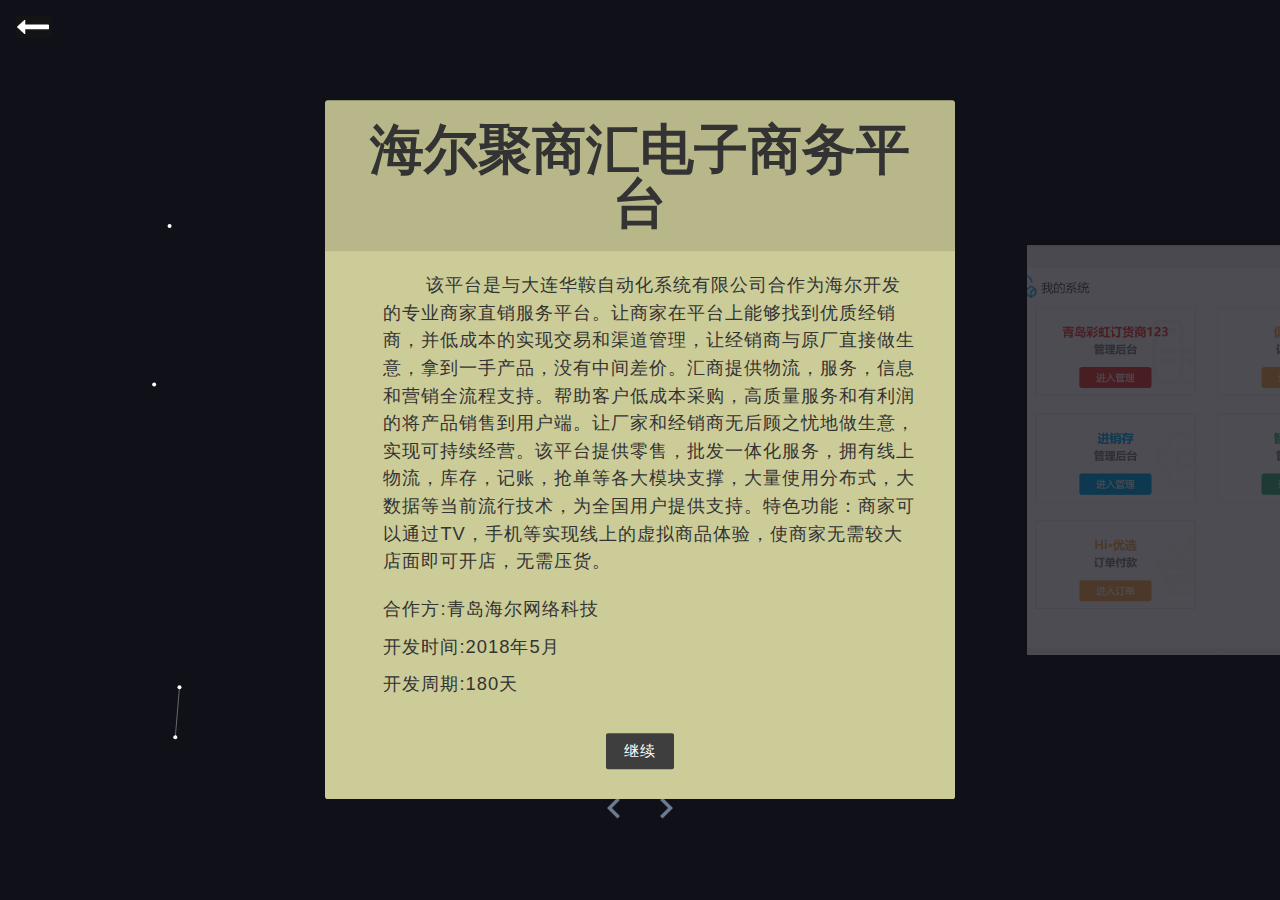
<file: randian/WebContent/jsh.html>
<!DOCTYPE html>
<html lang="en"  class="no-js">
<head>
<meta charset="UTF-8">
<title>青岛燃点网络科技</title>
<meta http-equiv="X-UA-Compatible" content="IE=edge,chrome=1"> 
<meta name="viewport" content="width=device-width, initial-scale=1">
<link rel="stylesheet" href="css/reset.min.css">
<link rel="stylesheet" href="css/style.css">
<link rel="shortcut icon" href="../favicon.ico"> 
<link rel="stylesheet" type="text/css" href="css/default.css" />
<link rel="stylesheet" type="text/css" href="css/component.css" />
<link rel="stylesheet" type="text/css" href="css/crowd2.css">
<script src="js/modernizr.custom.js"></script>
</head>
<body>
	<header>
        <div>
            <canvas id="display"></canvas>
            <div id="blachole"></div>
        </div>
<div id="app"></div>

<div class="md-modal md-effect-11" id="modal">
	<div class="md-content">
		<h3>海尔聚商汇电子商务平台</h3>
		<div>
			<ul>
				<li><strong>&nbsp;&nbsp;&nbsp;&nbsp;&nbsp;&nbsp;&nbsp;该平台是与大连华鞍自动化系统有限公司合作为海尔开发的专业商家直销服务平台。让商家在平台上能够找到优质经销商，并低成本的实现交易和渠道管理，让经销商与原厂直接做生意，拿到一手产品，没有中间差价。汇商提供物流，服务，信息和营销全流程支持。帮助客户低成本采购，高质量服务和有利润的将产品销售到用户端。让厂家和经销商无后顾之忧地做生意，实现可持续经营。该平台提供零售，批发一体化服务，拥有线上物流，库存，记账，抢单等各大模块支撑，大量使用分布式，大数据等当前流行技术，为全国用户提供支持。特色功能：商家可以通过TV，手机等实现线上的虚拟商品体验，使商家无需较大店面即可开店，无需压货。</strong></li>
				<li><strong></strong></li>
				<li><strong>合作方:</strong>青岛海尔网络科技</li>
				<li><strong>开发时间:</strong>2018年5月</li>
				<li><strong>开发周期:</strong>180天</li>
			</ul>
			<button class="md-close" onclick="hide()">继续</button>
		</div>
	</div>
</div>
<img class="content__close" src="img/left.png" onclick="window.history.back()">
	</header>
<!-- partial -->
<script type="text/javascript" src="js/jQuery.js"></script>
<script type="text/javascript" src="js/constellation.js"></script>
<script src='js/react.production.min.js'></script>
<script src='js/react-dom.production.min.js'></script>
<script src='js/react-transition-group.min.js'></script>
<script  src="js/jsh_script.js"></script>

		<script src="js/classie.js"></script>
		<script src="js/modalEffects.js"></script>

		<!-- for the blur effect -->
		<!-- by @derSchepp https://github.com/Schepp/CSS-Filters-Polyfill -->
		<script>
			// this is important for IEs
			var polyfilter_scriptpath = '/js/';
		</script>
		<script src="js/cssParser.js"></script>
		<script src="js/css-filters-polyfill.js"></script>
		<script>
		$("#modal").addClass("md-show");
		function hide(){
			$("#modal").removeClass("md-show");
		}
		//.slide--current
		$(".slide").bind("click",function(){
			var className = $(this).context.className;
			if(className.indexOf("slide--current")>-1)
			$("#modal").addClass("md-show");
		});
		</script>
</body>
</html>
</file>
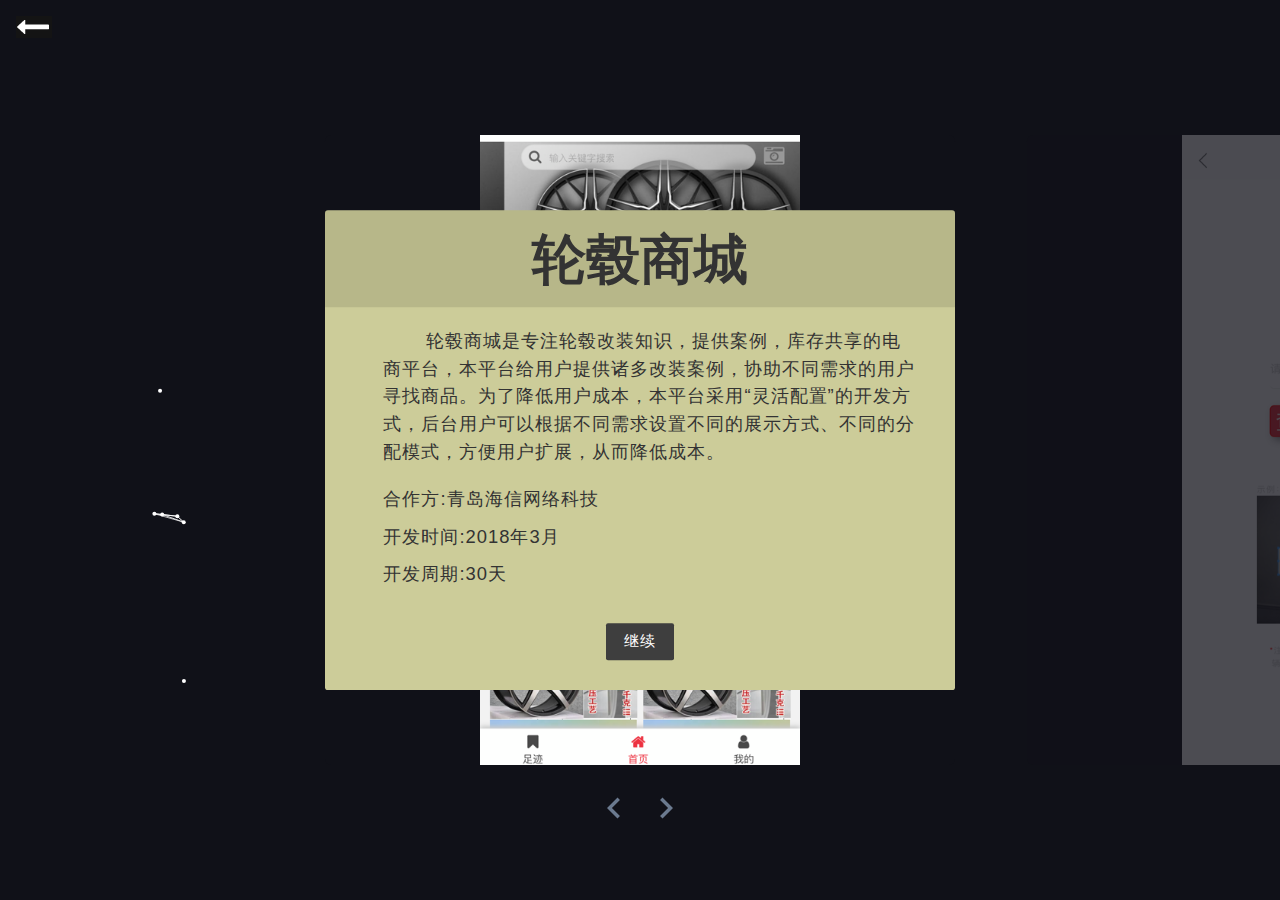
<file: randian/WebContent/lgsc.html>
<!DOCTYPE html>
<html lang="en"  class="no-js">
<head>
<meta charset="UTF-8">
<title>青岛燃点网络科技</title>
<meta http-equiv="X-UA-Compatible" content="IE=edge,chrome=1"> 
<meta name="viewport" content="width=device-width, initial-scale=1">
<link rel="stylesheet" href="css/reset.min.css">
<link rel="stylesheet" href="css/style.css">
<link rel="shortcut icon" href="../favicon.ico"> 
<link rel="stylesheet" type="text/css" href="css/default.css" />
<link rel="stylesheet" type="text/css" href="css/component.css" />
<link rel="stylesheet" type="text/css" href="css/crowd2.css">
<script src="js/modernizr.custom.js"></script>
</head>
<body>
	<header>
        <div>
            <canvas id="display"></canvas>
            <div id="blachole"></div>
        </div>
<div id="app"></div>

<div class="md-modal md-effect-11" id="modal">
	<div class="md-content">
		<h3>轮毂商城</h3>
		<div>
			<ul>
				<li><strong>&nbsp;&nbsp;&nbsp;&nbsp;&nbsp;&nbsp;&nbsp;轮毂商城是专注轮毂改装知识，提供案例，库存共享的电商平台，本平台给用户提供诸多改装案例，协助不同需求的用户寻找商品。为了降低用户成本，本平台采用“灵活配置”的开发方式，后台用户可以根据不同需求设置不同的展示方式、不同的分配模式，方便用户扩展，从而降低成本。</strong></li>
				<li><strong></strong></li>
				<li><strong>合作方:</strong>青岛海信网络科技</li>
				<li><strong>开发时间:</strong>2018年3月</li>
				<li><strong>开发周期:</strong>30天</li>
			</ul>
			<button class="md-close" onclick="hide()">继续</button>
		</div>
	</div>
</div>
<img class="content__close" src="img/left.png" onclick="window.history.back()">
	</header>
<!-- partial -->
<script type="text/javascript" src="js/jQuery.js"></script>
<script type="text/javascript" src="js/constellation.js"></script>
<script src='js/react.production.min.js'></script>
<script src='js/react-dom.production.min.js'></script>
<script src='js/react-transition-group.min.js'></script>
<script  src="js/lgsc_script.js"></script>

		<script src="js/classie.js"></script>
		<script src="js/modalEffects.js"></script>

		<!-- for the blur effect -->
		<!-- by @derSchepp https://github.com/Schepp/CSS-Filters-Polyfill -->
		<script>
			// this is important for IEs
			var polyfilter_scriptpath = '/js/';
		</script>
		<script src="js/cssParser.js"></script>
		<script src="js/css-filters-polyfill.js"></script>
		<script>
		$("#modal").addClass("md-show");
		function hide(){
			$("#modal").removeClass("md-show");
		}
		//.slide--current
		$(".slide").bind("click",function(){
			var className = $(this).context.className;
			if(className.indexOf("slide--current")>-1)
			$("#modal").addClass("md-show");
		});
		</script>
</body>
</html>
</file>
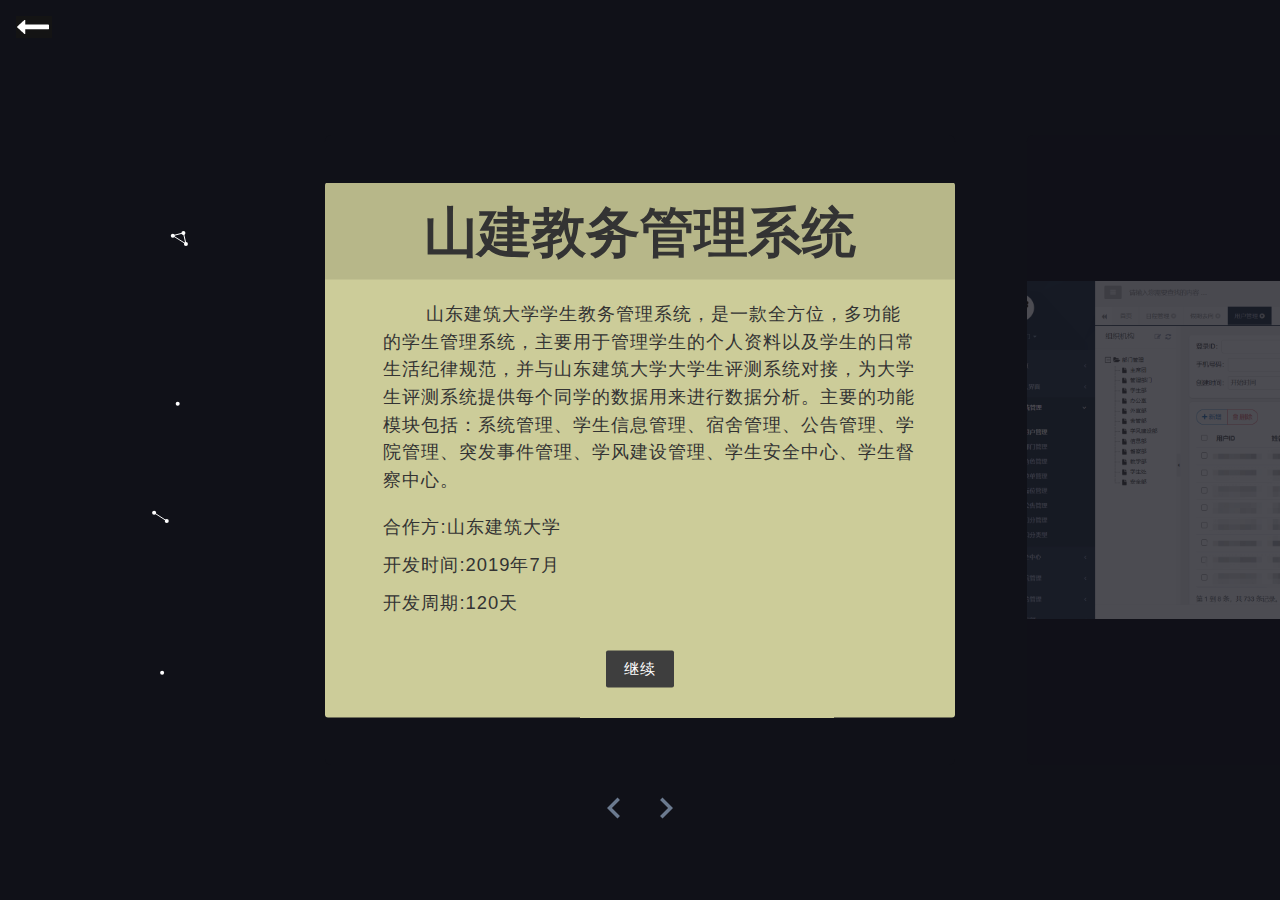
<file: randian/WebContent/sjjw.html>
<!DOCTYPE html>
<html lang="en"  class="no-js">
<head>
<meta charset="UTF-8">
<title>青岛燃点网络科技</title>
<meta http-equiv="X-UA-Compatible" content="IE=edge,chrome=1"> 
<meta name="viewport" content="width=device-width, initial-scale=1">
<link rel="stylesheet" href="css/reset.min.css">
<link rel="stylesheet" href="css/style.css">
<link rel="shortcut icon" href="../favicon.ico"> 
<link rel="stylesheet" type="text/css" href="css/default.css" />
<link rel="stylesheet" type="text/css" href="css/component.css" />
<link rel="stylesheet" type="text/css" href="css/crowd2.css">
<script src="js/modernizr.custom.js"></script>
</head>
<body>
	<header>
        <div>
            <canvas id="display"></canvas>
            <div id="blachole"></div>
        </div>
<div id="app"></div>

<div class="md-modal md-effect-11" id="modal">
	<div class="md-content">
		<h3>山建教务管理系统</h3>
		<div>
			<ul>
				<li><strong>&nbsp;&nbsp;&nbsp;&nbsp;&nbsp;&nbsp;&nbsp;山东建筑大学学生教务管理系统，是一款全方位，多功能的学生管理系统，主要用于管理学生的个人资料以及学生的日常生活纪律规范，并与山东建筑大学大学生评测系统对接，为大学生评测系统提供每个同学的数据用来进行数据分析。主要的功能模块包括：系统管理、学生信息管理、宿舍管理、公告管理、学院管理、突发事件管理、学风建设管理、学生安全中心、学生督察中心。</strong></li>
				<li><strong></strong></li>
				<li><strong>合作方:</strong>山东建筑大学</li>
				<li><strong>开发时间:</strong>2019年7月</li>
				<li><strong>开发周期:</strong>120天</li>
			</ul>
			<button class="md-close" onclick="hide()">继续</button>
		</div>
	</div>
</div>
<img class="content__close" src="img/left.png" onclick="window.history.back()">
	</header>
<!-- partial -->
<script type="text/javascript" src="js/jQuery.js"></script>
<script type="text/javascript" src="js/constellation.js"></script>
<script src='js/react.production.min.js'></script>
<script src='js/react-dom.production.min.js'></script>
<script src='js/react-transition-group.min.js'></script>
<script  src="js/sjjw_script.js"></script>

		<script src="js/classie.js"></script>
		<script src="js/modalEffects.js"></script>

		<!-- for the blur effect -->
		<!-- by @derSchepp https://github.com/Schepp/CSS-Filters-Polyfill -->
		<script>
			// this is important for IEs
			var polyfilter_scriptpath = '/js/';
		</script>
		<script src="js/cssParser.js"></script>
		<script src="js/css-filters-polyfill.js"></script>
		<script>
		$("#modal").addClass("md-show");
		function hide(){
			$("#modal").removeClass("md-show");
		}
		//.slide--current
		$(".slide").bind("click",function(){
			var className = $(this).context.className;
			if(className.indexOf("slide--current")>-1)
			$("#modal").addClass("md-show");
		});
		</script>
</body>
</html>
</file>
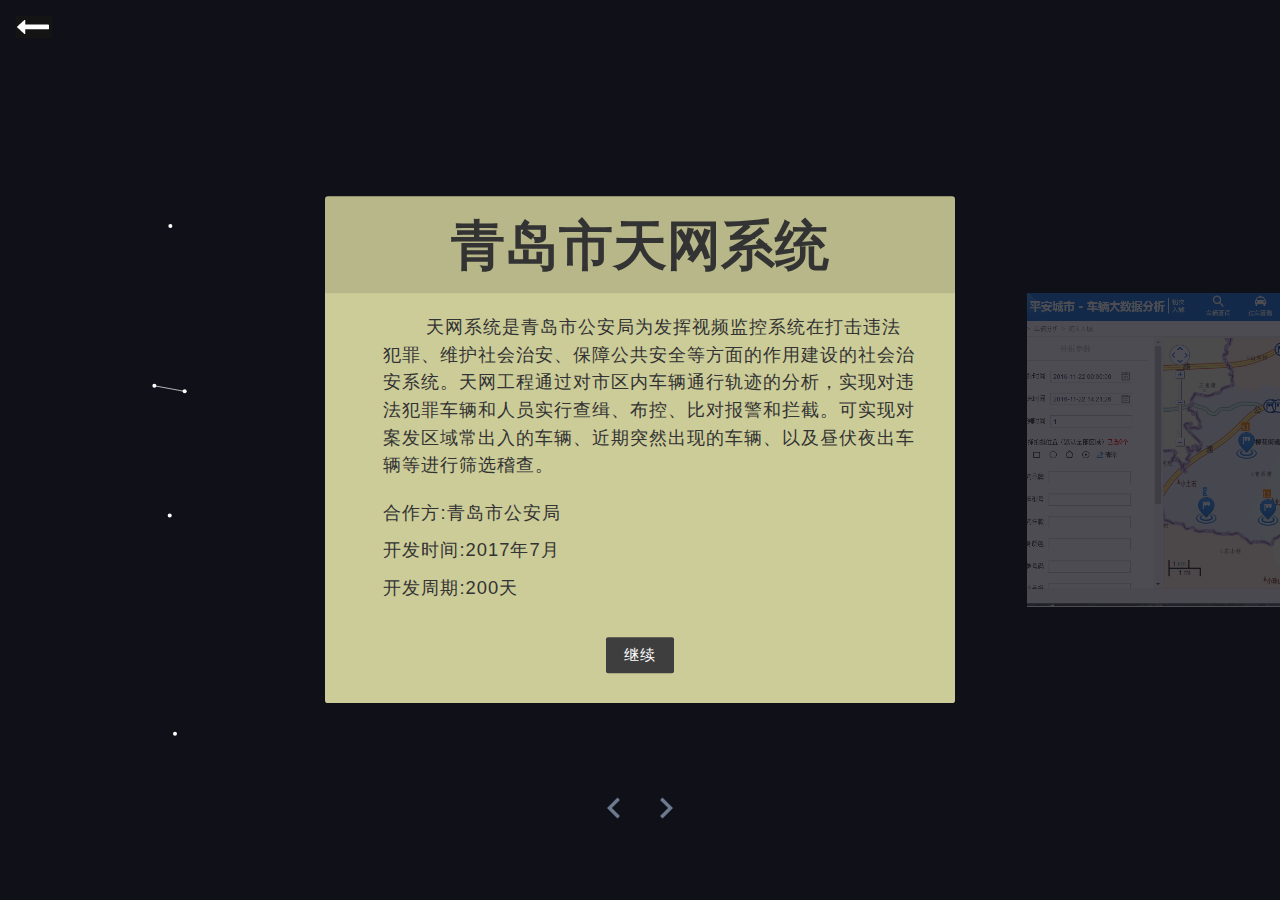
<file: randian/WebContent/tianwang.html>
<!DOCTYPE html>
<html lang="en"  class="no-js">
<head>
<meta charset="UTF-8">
<title>青岛燃点网络科技</title>
<meta http-equiv="X-UA-Compatible" content="IE=edge,chrome=1"> 
<meta name="viewport" content="width=device-width, initial-scale=1">
<link rel="stylesheet" href="css/reset.min.css">
<link rel="stylesheet" href="css/style.css">
<link rel="shortcut icon" href="../favicon.ico"> 
<link rel="stylesheet" type="text/css" href="css/default.css" />
<link rel="stylesheet" type="text/css" href="css/component.css" />
<link rel="stylesheet" type="text/css" href="css/crowd2.css">
<script src="js/modernizr.custom.js"></script>
</head>
<body>
	<header>
        <div>
            <canvas id="display"></canvas>
            <div id="blachole"></div>
        </div>
<div id="app"></div>

<div class="md-modal md-effect-11" id="modal">
	<div class="md-content">
		<h3>青岛市天网系统</h3>
		<div>
			<ul>
				<li><strong>&nbsp;&nbsp;&nbsp;&nbsp;&nbsp;&nbsp;&nbsp;天网系统是青岛市公安局为发挥视频监控系统在打击违法犯罪、维护社会治安、保障公共安全等方面的作用建设的社会治安系统。天网工程通过对市区内车辆通行轨迹的分析，实现对违法犯罪车辆和人员实行查缉、布控、比对报警和拦截。可实现对案发区域常出入的车辆、近期突然出现的车辆、以及昼伏夜出车辆等进行筛选稽查。</strong></li>
				<li><strong></strong></li>
				<li><strong>合作方:</strong>青岛市公安局</li>
				<li><strong>开发时间:</strong>2017年7月</li>
				<li><strong>开发周期:</strong>200天</li>
			</ul>
			<button class="md-close" onclick="hide()">继续</button>
		</div>
	</div>
</div>
<img class="content__close" src="img/left.png" onclick="window.history.back()">
	</header>
<!-- partial -->
<script type="text/javascript" src="js/jQuery.js"></script>
<script type="text/javascript" src="js/constellation.js"></script>
<script src='js/react.production.min.js'></script>
<script src='js/react-dom.production.min.js'></script>
<script src='js/react-transition-group.min.js'></script>
<script  src="js/tw_script.js"></script>

		<script src="js/classie.js"></script>
		<script src="js/modalEffects.js"></script>

		<!-- for the blur effect -->
		<!-- by @derSchepp https://github.com/Schepp/CSS-Filters-Polyfill -->
		<script>
			// this is important for IEs
			var polyfilter_scriptpath = '/js/';
		</script>
		<script src="js/cssParser.js"></script>
		<script src="js/css-filters-polyfill.js"></script>
		<script>
		$("#modal").addClass("md-show");
		function hide(){
			$("#modal").removeClass("md-show");
		}
		//.slide--current
		$(".slide").bind("click",function(){
			var className = $(this).context.className;
			if(className.indexOf("slide--current")>-1)
			$("#modal").addClass("md-show");
		});
		</script>
</body>
</html>
</file>
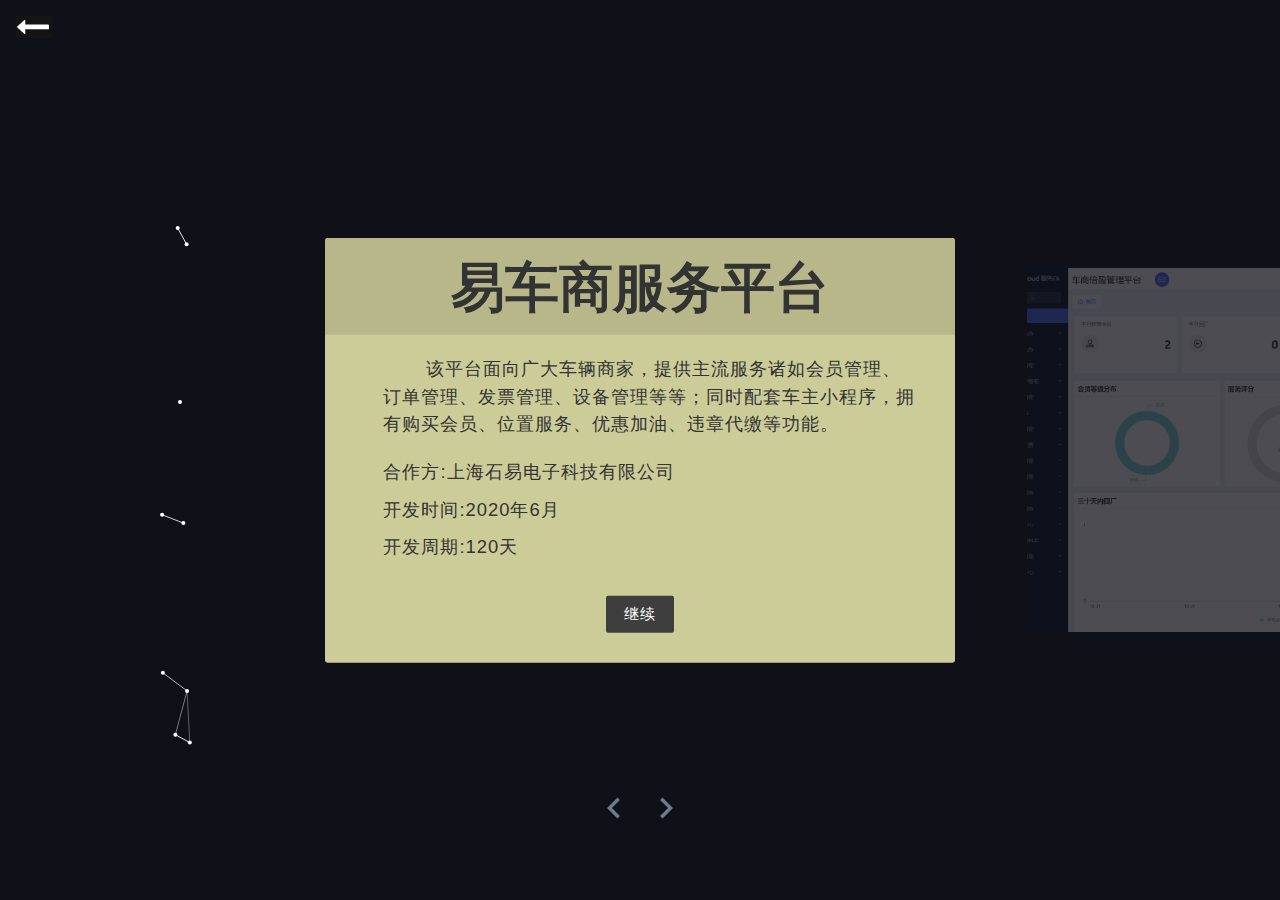
<file: randian/WebContent/ycs.html>
<!DOCTYPE html>
<html lang="en"  class="no-js">
<head>
<meta charset="UTF-8">
<title>青岛燃点网络科技</title>
<meta http-equiv="X-UA-Compatible" content="IE=edge,chrome=1"> 
<meta name="viewport" content="width=device-width, initial-scale=1">
<link rel="stylesheet" href="css/reset.min.css">
<link rel="stylesheet" href="css/style.css">
<link rel="shortcut icon" href="../favicon.ico"> 
<link rel="stylesheet" type="text/css" href="css/default.css" />
<link rel="stylesheet" type="text/css" href="css/component.css" />
<link rel="stylesheet" type="text/css" href="css/crowd2.css">
<script src="js/modernizr.custom.js"></script>
</head>
<body>
	<header>
        <div>
            <canvas id="display"></canvas>
            <div id="blachole"></div>
        </div>
<div id="app"></div>

<div class="md-modal md-effect-11" id="modal">
	<div class="md-content">
		<h3>易车商服务平台</h3>
		<div>
			<ul>
				<li><strong>&nbsp;&nbsp;&nbsp;&nbsp;&nbsp;&nbsp;&nbsp;该平台面向广大车辆商家，提供主流服务诸如会员管理、订单管理、发票管理、设备管理等等；同时配套车主小程序，拥有购买会员、位置服务、优惠加油、违章代缴等功能。</strong></li>
				<li><strong></strong></li>
				<li><strong>合作方:</strong>上海石易电子科技有限公司</li>
				<li><strong>开发时间:</strong>2020年6月</li>
				<li><strong>开发周期:</strong>120天</li>
			</ul>
			<button class="md-close" onclick="hide()">继续</button>
		</div>
	</div>
</div>
<img class="content__close" src="img/left.png" onclick="window.history.back()">
	</header>
<!-- partial -->
<script type="text/javascript" src="js/jQuery.js"></script>
<script type="text/javascript" src="js/constellation.js"></script>
<script src='js/react.production.min.js'></script>
<script src='js/react-dom.production.min.js'></script>
<script src='js/react-transition-group.min.js'></script>
<script  src="js/ycs_script.js"></script>

		<script src="js/classie.js"></script>
		<script src="js/modalEffects.js"></script>

		<!-- for the blur effect -->
		<!-- by @derSchepp https://github.com/Schepp/CSS-Filters-Polyfill -->
		<script>
			// this is important for IEs
			var polyfilter_scriptpath = '/js/';
		</script>
		<script src="js/cssParser.js"></script>
		<script src="js/css-filters-polyfill.js"></script>
		<script>
		$("#modal").addClass("md-show");
		function hide(){
			$("#modal").removeClass("md-show");
		}
		//.slide--current
		$(".slide").bind("click",function(){
			var className = $(this).context.className;
			if(className.indexOf("slide--current")>-1)
			$("#modal").addClass("md-show");
		});
		</script>
</body>
</html>
</file>
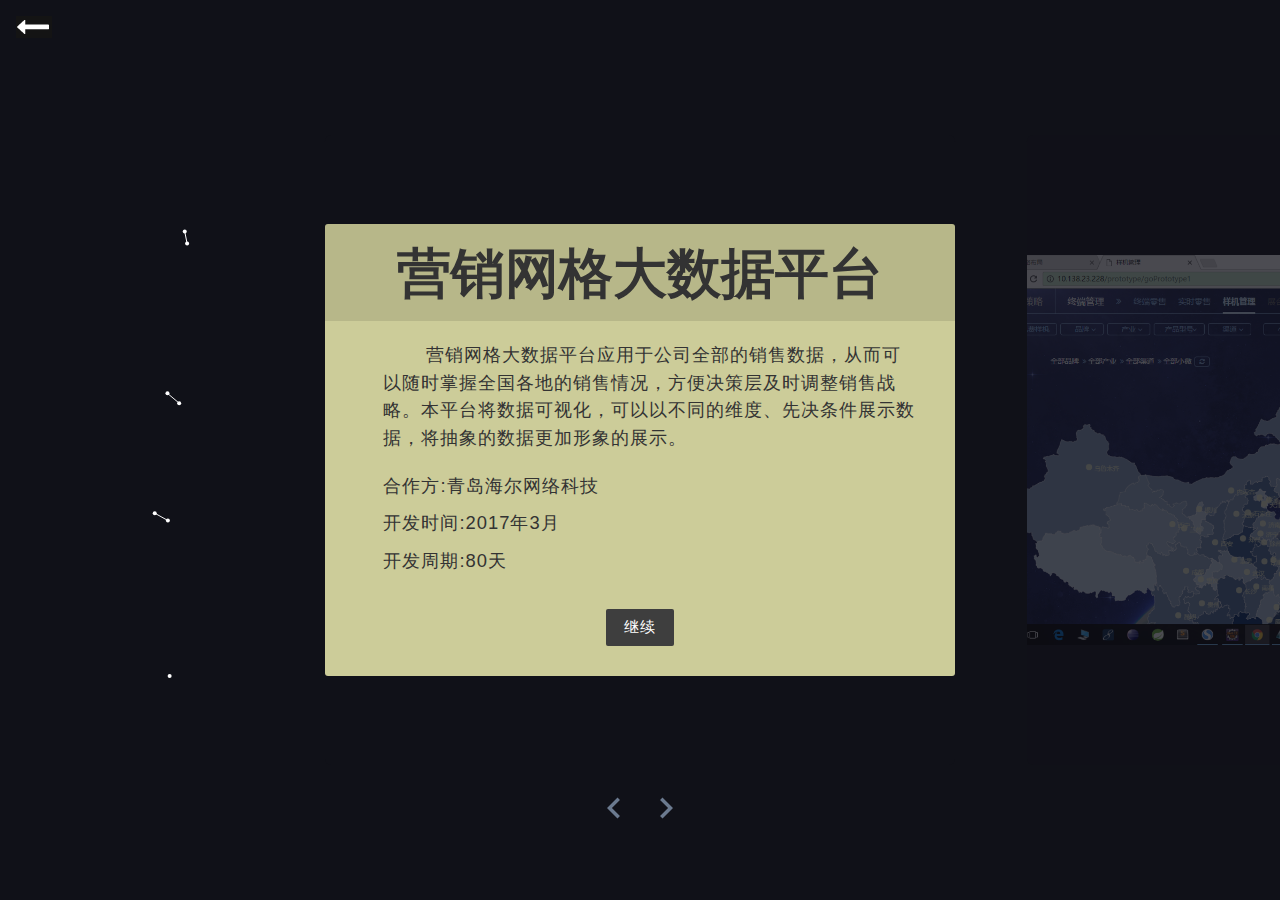
<file: randian/WebContent/yxwg.html>
<!DOCTYPE html>
<html lang="en"  class="no-js">
<head>
<meta charset="UTF-8">
<title>青岛燃点网络科技</title>
<meta http-equiv="X-UA-Compatible" content="IE=edge,chrome=1"> 
<meta name="viewport" content="width=device-width, initial-scale=1">
<link rel="stylesheet" href="css/reset.min.css">
<link rel="stylesheet" href="css/style.css">
<link rel="shortcut icon" href="../favicon.ico"> 
<link rel="stylesheet" type="text/css" href="css/default.css" />
<link rel="stylesheet" type="text/css" href="css/component.css" />
<link rel="stylesheet" type="text/css" href="css/crowd2.css">
<script src="js/modernizr.custom.js"></script>
</head>
<body>
	<header>
        <div>
            <canvas id="display"></canvas>
            <div id="blachole"></div>
        </div>
<div id="app"></div>

<div class="md-modal md-effect-11" id="modal">
	<div class="md-content">
		<h3>营销网格大数据平台</h3>
		<div>
			<ul>
				<li><strong>&nbsp;&nbsp;&nbsp;&nbsp;&nbsp;&nbsp;&nbsp;营销网格大数据平台应用于公司全部的销售数据，从而可以随时掌握全国各地的销售情况，方便决策层及时调整销售战略。本平台将数据可视化，可以以不同的维度、先决条件展示数据，将抽象的数据更加形象的展示。</strong></li>
				<li><strong></strong></li>
				<li><strong>合作方:</strong>青岛海尔网络科技</li>
				<li><strong>开发时间:</strong>2017年3月</li>
				<li><strong>开发周期:</strong>80天</li>
			</ul>
			<button class="md-close" onclick="hide()">继续</button>
		</div>
	</div>
</div>
<img class="content__close" src="img/left.png" onclick="window.history.back()">
	</header>
<!-- partial -->
<script type="text/javascript" src="js/jQuery.js"></script>
<script type="text/javascript" src="js/constellation.js"></script>
<script src='js/react.production.min.js'></script>
<script src='js/react-dom.production.min.js'></script>
<script src='js/react-transition-group.min.js'></script>
<script  src="js/yxwg_script.js"></script>

		<script src="js/classie.js"></script>
		<script src="js/modalEffects.js"></script>

		<!-- for the blur effect -->
		<!-- by @derSchepp https://github.com/Schepp/CSS-Filters-Polyfill -->
		<script>
			// this is important for IEs
			var polyfilter_scriptpath = '/js/';
		</script>
		<script src="js/cssParser.js"></script>
		<script src="js/css-filters-polyfill.js"></script>
		<script>
		$("#modal").addClass("md-show");
		function hide(){
			$("#modal").removeClass("md-show");
		}
		//.slide--current
		$(".slide").bind("click",function(){
			var className = $(this).context.className;
			if(className.indexOf("slide--current")>-1)
			$("#modal").addClass("md-show");
		});
		</script>
</body>
</html>
</file>
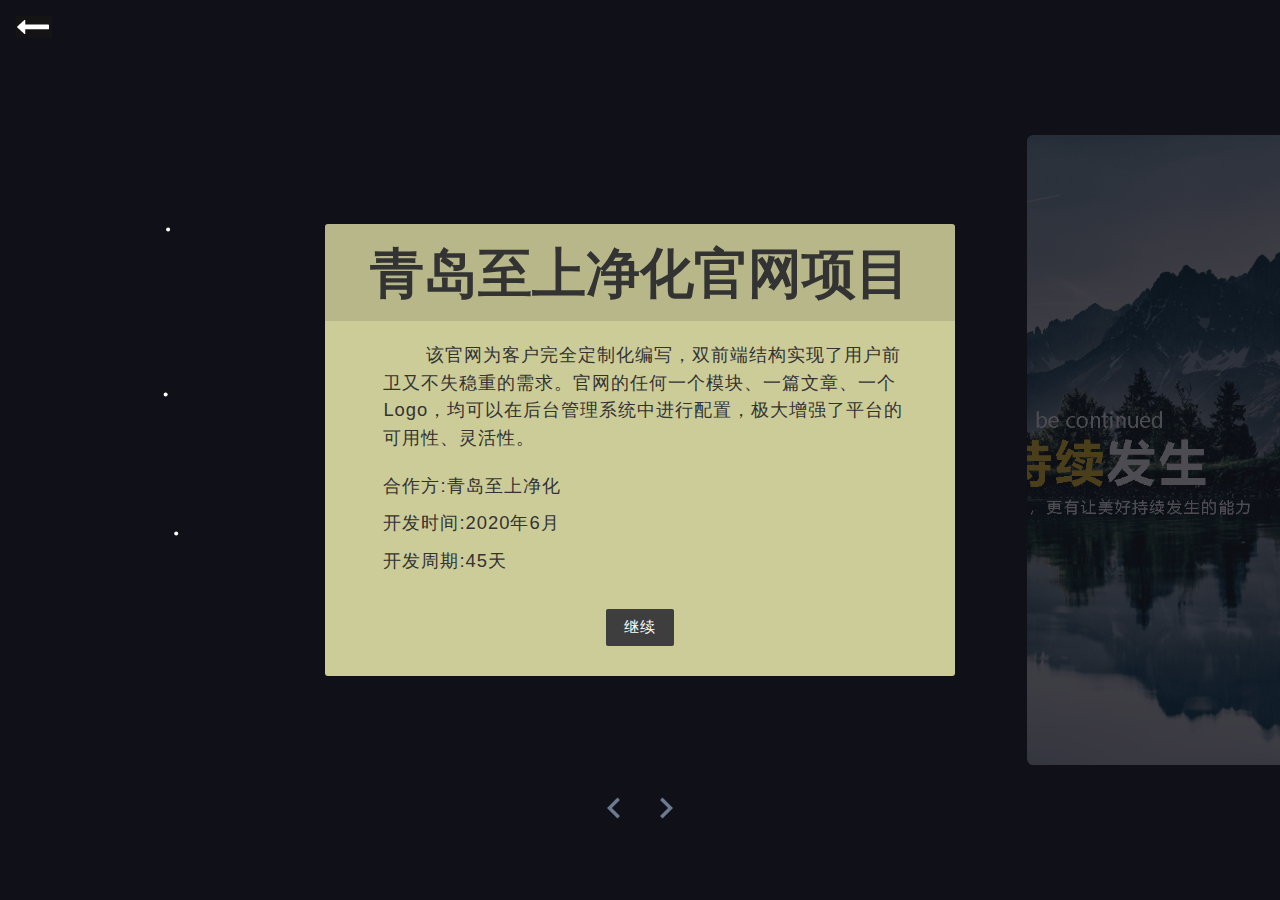
<file: randian/WebContent/zhishang.html>
<!DOCTYPE html>
<html lang="en"  class="no-js">
<head>
<meta charset="UTF-8">
<title>青岛燃点网络科技</title>
<meta http-equiv="X-UA-Compatible" content="IE=edge,chrome=1"> 
<meta name="viewport" content="width=device-width, initial-scale=1">
<link rel="stylesheet" href="css/reset.min.css">
<link rel="stylesheet" href="css/style.css">
<link rel="shortcut icon" href="../favicon.ico"> 
<link rel="stylesheet" type="text/css" href="css/default.css" />
<link rel="stylesheet" type="text/css" href="css/component.css" />
<link rel="stylesheet" type="text/css" href="css/crowd2.css">
<script src="js/modernizr.custom.js"></script>
</head>
<body>
	<header>
        <div>
            <canvas id="display"></canvas>
            <div id="blachole"></div>
        </div>
<div id="app"></div>

<div class="md-modal md-effect-11" id="modal">
	<div class="md-content">
		<h3>青岛至上净化官网项目</h3>
		<div>
			<ul>
				<li><strong>&nbsp;&nbsp;&nbsp;&nbsp;&nbsp;&nbsp;&nbsp;该官网为客户完全定制化编写，双前端结构实现了用户前卫又不失稳重的需求。官网的任何一个模块、一篇文章、一个Logo，均可以在后台管理系统中进行配置，极大增强了平台的可用性、灵活性。</strong></li>
				<li><strong></strong></li>
				<li><strong>合作方:</strong>青岛至上净化</li>
				<li><strong>开发时间:</strong>2020年6月</li>
				<li><strong>开发周期:</strong>45天</li>
			</ul>
			<button class="md-close" onclick="hide()">继续</button>
		</div>
	</div>
</div>
<img class="content__close" src="img/left.png" onclick="window.history.back()">
	</header>
<!-- partial -->
<script type="text/javascript" src="js/jQuery.js"></script>
<script type="text/javascript" src="js/constellation.js"></script>
<script src='js/react.production.min.js'></script>
<script src='js/react-dom.production.min.js'></script>
<script src='js/react-transition-group.min.js'></script>
<script  src="js/zs_script.js"></script>

		<script src="js/classie.js"></script>
		<script src="js/modalEffects.js"></script>

		<!-- for the blur effect -->
		<!-- by @derSchepp https://github.com/Schepp/CSS-Filters-Polyfill -->
		<script>
			// this is important for IEs
			var polyfilter_scriptpath = '/js/';
		</script>
		<script src="js/cssParser.js"></script>
		<script src="js/css-filters-polyfill.js"></script>
		<script>
		$("#modal").addClass("md-show");
		function hide(){
			$("#modal").removeClass("md-show");
		}
		//.slide--current
		$(".slide").bind("click",function(){
			var className = $(this).context.className;
			if(className.indexOf("slide--current")>-1)
			$("#modal").addClass("md-show");
		});
		</script>
</body>
</html>
</file>
<file: randian/WebContent/css/base.css>
article,aside,details,figcaption,figure,footer,header,hgroup,main,nav,section,summary{display:block;}audio,canvas,video{display:inline-block;}audio:not([controls]){display:none;height:0;}[hidden]{display:none;}html{font-family:sans-serif;-ms-text-size-adjust:100%;-webkit-text-size-adjust:100%;}body{margin:0;}a:focus{outline:thin dotted;}a:active,a:hover{outline:0;}h1{font-size:2em;margin:0.67em 0;}abbr[title]{border-bottom:1px dotted;}b,strong{font-weight:bold;}dfn{font-style:italic;}hr{-moz-box-sizing:content-box;box-sizing:content-box;height:0;}mark{background:#ff0;color:#000;}code,kbd,pre,samp{font-family:monospace,serif;font-size:1em;}pre{white-space:pre-wrap;}q{quotes:"\201C" "\201D" "\2018" "\2019";}small{font-size:80%;}sub,sup{font-size:75%;line-height:0;position:relative;vertical-align:baseline;}sup{top:-0.5em;}sub{bottom:-0.25em;}img{border:0;}svg:not(:root){overflow:hidden;}figure{margin:0;}fieldset{border:1px solid #c0c0c0;margin:0 2px;padding:0.35em 0.625em 0.75em;}legend{border:0;padding:0;}button,input,select,textarea{font-family:inherit;font-size:100%;margin:0;}button,input{line-height:normal;}button,select{text-transform:none;}button,html input[type="button"],input[type="reset"],input[type="submit"]{-webkit-appearance:button;cursor:pointer;}button[disabled],html input[disabled]{cursor:default;}input[type="checkbox"],input[type="radio"]{box-sizing:border-box;padding:0;}input[type="search"]{-webkit-appearance:textfield;-moz-box-sizing:content-box;-webkit-box-sizing:content-box;box-sizing:content-box;}input[type="search"]::-webkit-search-cancel-button,input[type="search"]::-webkit-search-decoration{-webkit-appearance:none;}button::-moz-focus-inner,input::-moz-focus-inner{border:0;padding:0;}textarea{overflow:auto;vertical-align:top;}table{border-collapse:collapse;border-spacing:0;}
*,
*::after,
*::before {
	box-sizing: border-box;
}

body {
	--color-text: #f1f1f1;
    --color-bg: #0c0c0c;
    --color-link: #1ab3de;
    --color-link-hover: #f1f1f1;
	--color-deco: #141414;
	--color-side: #353535;
	font-family: Futura, "futura-pt", sans-serif;
	/* min-height: 100vh; */
	height:100%;
	color: #57585c;
	color: var(--color-text);
	background-color: var(--color-bg);
	-webkit-font-smoothing: antialiased;
	-moz-osx-font-smoothing: grayscale;
	padding-top: 5rem;
}

/* Page Loader */
.js .loading::before {
	content: '';
	position: fixed;
	z-index: 100000;
	top: 0;
	left: 0;
	width: 100%;
	height: 100%;
	background: var(--color-bg);
}

.js .loading::after {
	content: '';
	position: fixed;
	z-index: 100000;
	top: 50%;
	left: 50%;
	width: 60px;
	height: 60px;
	margin: -30px 0 0 -30px;
	pointer-events: none;
	border-radius: 50%;
	opacity: 0.4;
	background: var(--color-link);
	animation: loaderAnim 0.7s linear infinite alternate forwards;
}

@keyframes loaderAnim {
	to {
		opacity: 1;
		transform: scale3d(0.5,0.5,1);
	}
}

a {
	text-decoration: none;
	color: var(--color-link);
	outline: none;
}

a:hover,
a:focus {
	color: var(--color-link-hover);
	outline: none;
}

.hidden {
	position: absolute;
	overflow: hidden;
	width: 0;
	height: 0;
	pointer-events: none;
}

.message {
	position: relative;
	z-index: 100;
	display: none;
	padding: 1em;
	text-align: center;
	color: var(--color-bg);
	background: var(--color-text);
}

/* Icons */
.icon {
	display: block;
	width: 1.5em;
	height: 1.5em;
	margin: 0 auto;
	fill: currentColor;
}

.slideshow {
	position: relative;
	overflow: hidden;
	margin: 0;
	height: 100vh;
	width: 100%;
	height: calc(100vh - 10rem);
	display: grid;
	grid-template-columns: 33% 33% 33%;
	grid-column-gap: 0.5%;
	grid-template-rows: 100%;
	grid-template-areas: '... slide ...';
}

.slide {
	width: 100%;
	display: flex;
	pointer-events: none;
	cursor: pointer;
	position: relative;
	height: 100%;
	grid-area: slide;
}

.slideshow--previewopen .slide {
	cursor: default;
}

.slide--current {
	pointer-events: auto;
}

.slide__img-wrap {
	width: 100%;
	overflow: hidden;
	z-index: 100;
	height: 80%;
	top: 10%;
	position: absolute;
}

.slideshow__deco {
	grid-area: slide;
	background: var(--color-deco);
	width: 100%;
	height: 80%;
	align-self: center;
	position: relative;
	margin: -40px 0 0 0;
	right: -20px;
}

.nav {
	position: absolute;
	background: none;
	width: 3rem;
	height: 3rem;
	z-index: 1000;
	border: 0;
	padding: 0;
	margin: 0;
	pointer-events: none;
	transition: transform 0.8s, opacity 0.8s;
	transition-timing-function: cubic-bezier(0.7,0,0.3,1);
}

.nav--next {
	bottom: 1rem;
	right: 1rem;
}

.icon--navarrow-next {
	transform: rotate(45deg);
}

.nav--prev {
	top: 1rem;
	left: 1rem;
}

.icon--navarrow-prev {
	transform: rotate(-135deg);
}

.slideshow--previewopen .nav {
	opacity: 0;
	transition-duration: 0.4s;
}

.slideshow--previewopen .nav--next {
	transform: translate3d(100%, 100%, 0);
}

.slideshow--previewopen .nav--prev {
	transform: translate3d(-100%, -100%, 0);
}

.slide__img {
	width: 100%;
	height: 100%;
	left: 0;
	top: 0;
	background-size: cover;
	background-position: 50% 50%;
	position: absolute;
	pointer-events: none;
	transform: scale3d(1.01,1.01,1);
}

.js .slide__img-wrap, 
.js .slide__title-wrap,
.js .slide__side {
	opacity: 0;
	pointer-events: none;
}

.js .slide--current .slide__img-wrap {
	opacity: 1;
	pointer-events: auto;
}

.slide--visible .slide__img-wrap {
	pointer-events: auto;
}

.slide__title-wrap {
	justify-self: flex-end;
	width: 100%;
	position: relative;
	z-index: 1000;
}

.slide__number {
	display: block;
	font-size: 2rem;
	font-weight: bold;
}

.slide__number::before {
	content: "\2014";
	display: inline-block;
	margin: 0 1rem 0 0;
}

.slide__title,
.slide__subtitle,
.slide__side {
	display: none;
}

.content {
	position: fixed;
	top: 10rem;
	left: 0;
	width: 100%;
	height: calc(100% - 10rem);
	pointer-events: none;
	z-index: 100;
}

.content__item {
	position: absolute;
	top: 0;
	right: 0;
	width: 100%;
	height: 100%;
	padding: 10vh 5vw;
	overflow: auto;
}

.content__item--current,
.content__item--current ~ .content__close {
	pointer-events: auto;
}

.content__close {
	position: absolute;
	top: 1rem;
	left: 1rem;
	background: none;
	color: currentColor;
	border: 0;
	margin: 0;
	padding: 0;
}

.icon--longarrow {
	width: 2rem;
}

.content__close:focus {
	outline: none;
}

.content__number {
	font-weight: bold;
}

.content__number::before {
	content: "\2014";
	display: inline-block;
	margin: 0 1rem 0 0;
}

.content__title {
	margin: 0.5rem 0;
	font-size: 2rem;
}

.content__subtitle {
	margin: 0 0 0.5rem;
	font-size: 1rem;
	font-weight: normal;
}

.content__subtitle1 {
	margin: 0 0 0.5rem;
	font-size: 1rem;
	font-weight: normal;
}

.content__text {
	font-size: 0.85rem;
}

.js .content__title,
.js .content__subtitle,
.js .content__subtitle1,
.js .content__number,
.js .content__text,
.js .content__close {
	opacity: 0;
}

@media screen and (min-width: 53em) {
	body {
		padding: 0;
	}
	.frame {
		top: 0;
		display: grid;
		align-items: start;
		justify-items: end;
		grid-template-columns: 50% 50%;
		grid-template-rows: 100%;
		grid-template-areas: '... header';
	}
	.codrops-header {
		grid-area: header;
		padding: 1rem 0.5rem;
		display: block;
	}
	.codrops-header__title {
		padding: 0 0.5rem;
	}
	.codrops-links {
		margin: 0.25rem auto 0 0.25rem;
	}
	.slideshow {
		height: 100vh;
		grid-template-columns: 27% 27% 27%;
		grid-column-gap: 9.5%;
	}
	.slide {
		padding: 10vh 0 7vh;
		flex-direction: column;
		justify-content: space-between;
	}
	.slide__side {
		margin: 0 0 0 -1.85rem;
	}
	.slide__title-wrap {
		margin: 0 0 0 -1.85rem;
	}
	.slide__title,
	.slide__subtitle,
	.slide__side {
		display: block;
	}
	.slide__title {
		font-size: 2.7rem;
		margin: 0 0 0.25rem;
	}
	.slide__subtitle {
		font-weight: normal;
		margin: 0;
		min-height: 50px;
	}
	.slide__side {
		color: var(--color-side);
		position: relative;
		-webkit-writing-mode: vertical-rl;
		writing-mode: vertical-rl;
		transform: rotate(180deg);
		z-index: 1000;
	}
	.content {
		top: 0;
		height: 100%;
	}
	.content__item {
		padding: calc(10vh + 5rem) 0 7vh;
		width: 50.5%;
		right: 7.5%;
		overflow: visible;
	}
	.content__close {
		left: 42%;
		top: calc(10vh + 1rem);
	}
	.content__number {
		position: absolute;
		bottom: 7vh;
		right: 0;
		font-size: 2rem;
	}
	.content__title {
		font-size: 3.5vw;
	}
	.content__subtitle {
		font-size: 1.15rem;
		margin-bottom: 7.5vh;
	}
	.content__subtitle1 {
		font-size: 1.15rem;
		margin-bottom: 7.5vh;
	}
	.content__text {
		font-size: 0.95rem;
		/* column-count: 2; */
		column-gap: 2rem;
		max-width: 600px;
		text-align: justify;
	}
}
</file>
<file: randian/WebContent/css/crowd.css>
html { font-size: 1em; line-height: 1.4; height: 100%; }
body { overflow: hidden; height: 100vh; font-family: "PingHei","Lucida Grande", "Lucida Sans Unicode", "STHeitiSC-Light", Helvetica,"BBAlpha Sans","S60 Sans","Hiragino Sans GB",Arial,"Microsoft YaHei","Verdana", SimHei, STXihei, SimSun, "WenQuanYi Micro Hei", sans-serif; }
*{
    margin: 0;
    padding: 0;
}

/*星座特效*/
#display { z-index: 1; display: block;cursor: default; position:absolute; }
#blachole { position: fixed; top: 60px; right: 60px; width: 120px; height: 120px; }
canvas { width: 100%; height: 100%; }



/*第一屏*/
header { position: relative; color: white; height: 100vh; min-height: 600px; }

header .bg { height: 100vh; width: 100%; background-color: #174c95; background: linear-gradient(-60deg, #174c95 0, #077ce0 100%); /*background-color:#001e32*/}
</file>
<file: randian/WebContent/css/style.css>
@import url("https://fonts.googleapis.com/css?family=Playfair+Display:700|IBM+Plex+Sans:500&display=swap");
:root {
  --color-primary: #6B7A8F;
  --color-secondary: #101118;
  --color-accent: #1D1F2F;
  --color-focus: #6D64F7;
  --base-duration: 600ms;
  --base-ease: cubic-bezier(0.25, 0.46, 0.45, 0.84);
}

*, *:before, *:after {
  box-sizing: border-box;
}

html, body {
  height: 100%;
}

body {
  font-family: 'IBM Plex Sans', sans-serif;
  background-color: var(--color-secondary);
}

#app {
  align-items: center;
  display: flex;
  height: 100%;
  justify-content: center;
  overflow-x: hidden;
  width: 100%;
}

h1, h2, h3 {
  font-family: 'Playfair Display', serif;
}

.visuallyhidden {
  clip: rect(1px, 1px, 1px, 1px);
  height: 1px;
  overflow: hidden;
  position: absolute !important;
  white-space: nowrap;
  width: 1px;
}

.icon {
  fill: var(--color-primary);
  width: 100%;
}

.btn {
  background-color: var(--color-primary);
  border: none;
  border-radius: 0.125rem;
  color: white;
  cursor: pointer;
  font-family: inherit;
  font-size: inherit;
  padding: 1rem 2.5rem 1.125rem;
}
.btn:focus {
  outline-color: var(--color-focus);
  outline-offset: 2px;
  outline-style: solid;
  outline-width: 3px;
}
.btn:active {
  -webkit-transform: translateY(1px);
          transform: translateY(1px);
}

.slider__controls {
  display: flex;
  justify-content: center;
  position: absolute;
  top: calc(100% + 1rem);
  width: 100%;
}
.slider__controls .btn {
  --size: 3rem;
  align-items: center;
  background-color: transparent;
  border: 3px solid transparent;
  border-radius: 100%;
  display: flex;
  height: var(--size);
  padding: 0;
  width: var(--size);
}
.slider__controls .btn:focus {
  border-color: var(--color-focus);
  outline: none;
}
.slider__controls .btn--previous > * {
  -webkit-transform: rotate(180deg);
          transform: rotate(180deg);
}

.slider {
  --slide-size: 70vmin;
  --slide-margin: 4vmin;
  height: var(--slide-size);
  margin: 0 auto;
  position: relative;
  width: var(--slide-size);
}

.slider__wrapper {
  display: flex;
  margin: 0 calc(var(--slide-margin) * -1);
  position: absolute;
  transition: -webkit-transform var(--base-duration) cubic-bezier(0.25, 1, 0.35, 1);
  transition: transform var(--base-duration) cubic-bezier(0.25, 1, 0.35, 1);
  transition: transform var(--base-duration) cubic-bezier(0.25, 1, 0.35, 1), -webkit-transform var(--base-duration) cubic-bezier(0.25, 1, 0.35, 1);
}

.slide {
  align-items: center;
  color: white;
  display: flex;
  flex: 1;
  flex-direction: column;
  height: var(--slide-size);
  justify-content: center;
  margin: 0 var(--slide-margin);
  opacity: 0.25;
  position: relative;
  text-align: center;
  transition: opacity calc(var(--base-duration) / 2) var(--base-ease), -webkit-transform calc(var(--base-duration) / 2) var(--base-ease);
  transition: opacity calc(var(--base-duration) / 2) var(--base-ease), transform calc(var(--base-duration) / 2) var(--base-ease);
  transition: opacity calc(var(--base-duration) / 2) var(--base-ease), transform calc(var(--base-duration) / 2) var(--base-ease), -webkit-transform calc(var(--base-duration) / 2) var(--base-ease);
  width: var(--slide-size);
  z-index: 1;
}
.slide--previous:hover, .slide--next:hover {
  opacity: 0.5;
}
.slide--previous {
  cursor: w-resize;
}
.slide--previous:hover {
  -webkit-transform: translateX(2%);
          transform: translateX(2%);
}
.slide--next {
  cursor: e-resize;
}
.slide--next:hover {
  -webkit-transform: translateX(-2%);
          transform: translateX(-2%);
}

.slide--current {
  --x: 0;
  --y: 0;
  --d: 50;
  opacity: 1;
  pointer-events: auto;
  -webkit-user-select: auto;
     -moz-user-select: auto;
      -ms-user-select: auto;
          user-select: auto;
}
@media (hover: hover) {
  .slide--current:hover .slide__image-wrapper {
    -webkit-transform: scale(1.025) translate(calc(var(--x) / var(--d) * 1px), calc(var(--y) / var(--d) * 1px));
            transform: scale(1.025) translate(calc(var(--x) / var(--d) * 1px), calc(var(--y) / var(--d) * 1px));
  }
}

.slide__image-wrapper {
  background-color: #101118;
  border-radius: 1%;
  height: 100%;
  left: 0%;
  overflow: hidden;
  position: absolute;
  top: 0%;
  transition: -webkit-transform calc(var(--base-duration) / 4) var(--base-ease);
  transition: transform calc(var(--base-duration) / 4) var(--base-ease);
  transition: transform calc(var(--base-duration) / 4) var(--base-ease), -webkit-transform calc(var(--base-duration) / 4) var(--base-ease);
  width: 100%;
}

.slide__image {
  --d: 20;
  height: 110%;
  left: -5%;
  -o-object-fit: contain;
     object-fit: contain;
  opacity: 0;
  pointer-events: none;
  position: absolute;
  top: -5%;
  transition: opacity var(--base-duration) var(--base-ease), -webkit-transform var(--base-duration) var(--base-ease);
  transition: opacity var(--base-duration) var(--base-ease), transform var(--base-duration) var(--base-ease);
  transition: opacity var(--base-duration) var(--base-ease), transform var(--base-duration) var(--base-ease), -webkit-transform var(--base-duration) var(--base-ease);
  -webkit-user-select: none;
     -moz-user-select: none;
      -ms-user-select: none;
          user-select: none;
  width: 110%;
}
@media (hover: hover) {
  .slide--current .slide__image {
    -webkit-transform: translate(calc(var(--x) / var(--d) * 1px), calc(var(--y) / var(--d) * 1px));
            transform: translate(calc(var(--x) / var(--d) * 1px), calc(var(--y) / var(--d) * 1px));
  }
}

.slide__headline {
	font-family:Arial,Helvetica,sans-serif;font-size:100%;
  font-size: 6vmin;
  font-weight: 600;
  position: relative;
}

.slide__content {
  --d: 60;
  opacity: 0;
  padding: 4vmin;
  position: relative;
  transition: -webkit-transform var(--base-duration) var(--base-ease);
  transition: transform var(--base-duration) var(--base-ease);
  transition: transform var(--base-duration) var(--base-ease), -webkit-transform var(--base-duration) var(--base-ease);
  visibility: hidden;
}
.slide--current .slide__content {
  top: -55%;
  -webkit-animation: fade-in calc(var(--base-duration) / 2) var(--base-ease) forwards;
          animation: fade-in calc(var(--base-duration) / 2) var(--base-ease) forwards;
  visibility: visible;
}
@media (hover: hover) {
  .slide--current .slide__content {
  top: -55%;
    -webkit-transform: translate(calc(var(--x) / var(--d) * -1px), calc(var(--y) / var(--d) * -1px));
            transform: translate(calc(var(--x) / var(--d) * -1px), calc(var(--y) / var(--d) * -1px));
  }
}
.slide__content > * + * {
  margin-top: 2rem;
}

@-webkit-keyframes fade-in {
  from {
    opacity: 0;
  }
  to {
    opacity: 1;
  }
}

@keyframes fade-in {
  from {
    opacity: 0;
  }
  to {
    opacity: 1;
  }
}
</file>
<file: randian/WebContent/css/default.css>
/* General Demo Style */
@import url(https://fonts.googleapis.com/css?family=Open+Sans:300,400,700);

@font-face {
	font-family: 'codropsicons';
	src:url('../fonts/codropsicons/codropsicons.eot');
	src:url('../fonts/codropsicons/codropsicons.eot?#iefix') format('embedded-opentype'),
		url('../fonts/codropsicons/codropsicons.woff') format('woff'),
		url('../fonts/codropsicons/codropsicons.ttf') format('truetype'),
		url('../fonts/codropsicons/codropsicons.svg#codropsicons') format('svg');
	font-weight: normal;
	font-style: normal;
}

*, *:after, *:before { -webkit-box-sizing: border-box; -moz-box-sizing: border-box; box-sizing: border-box; }
body, html { font-size: 100%; padding: 0; margin: 0; }

/* Clearfix hack by Nicolas Gallagher: http://nicolasgallagher.com/micro-clearfix-hack/ */
.clearfix:before, .clearfix:after { content: " "; display: table; }
.clearfix:after { clear: both; }

body {
	font-family: 'Lato', Calibri, Arial, sans-serif;
	color: #fff;
}

a {
	color: #c0392b;
	text-decoration: none;
}

a:hover,
a:active {
	color: #333;
}

/* Header Style */
.main,
.container > header {
	margin: 0 auto;
	padding: 2em;
}

.container > header {
	text-align: center;
	background: #d94839;
	padding: 3em;
}

.container > header h1 {
	font-size: 2.625em;
	line-height: 1.3;
	margin: 0;
	font-weight: 300;
}

.container > header span {
	display: block;
	font-size: 60%;
	opacity: 0.7;
	padding: 0 0 0.6em 0.1em;
}

/* Main Content */
.main {
	max-width: 69em;
}

.column {
	float: left;
	width: 50%;
	padding: 0 2em;
	min-height: 300px;
	position: relative;
}

.column:nth-child(2) {
	box-shadow: -1px 0 0 rgba(0,0,0,0.1);
}

.column p {
	font-weight: 300;
	font-size: 2em;
	padding: 0;
	margin: 0;
	text-align: right;
	line-height: 1.5;
}

/* To Navigation Style */
.codrops-top {
	background: #fff;
	background: rgba(255, 255, 255, 0.2);
	text-transform: uppercase;
	width: 100%;
	font-size: 0.69em;
	line-height: 2.2;
}

.codrops-top a {
	padding: 0 1em;
	letter-spacing: 0.1em;
	display: inline-block;
}

.codrops-top a:hover {
	color: #e74c3c;
	background: rgba(255,255,255,0.6);
}

.codrops-top span.right {
	float: right;
}

.codrops-top span.right a {
	float: left;
	display: block;
}

.codrops-icon:before {
	font-family: 'codropsicons';
	margin: 0 4px;
	speak: none;
	font-style: normal;
	font-weight: normal;
	font-variant: normal;
	text-transform: none;
	line-height: 1;
	-webkit-font-smoothing: antialiased;
}

.codrops-icon-drop:before {
	content: "\e001";
}

.codrops-icon-prev:before {
	content: "\e004";
}

button {
	border: none;
	padding: 0.6em 1.2em;
	background: #3e3e3e;
	color: #fff;
	font-family: 'Lato', Calibri, Arial, sans-serif;
	font-size: 1em;
	letter-spacing: 1px;
	text-transform: uppercase;
	cursor: pointer;
	display: inline-block;
	margin: 3px 2px;
	border-radius: 2px;
}

button:hover {
	background: #615d5d;
}

@media screen and (max-width: 46.0625em) {
	.column {
		width: 100%;
		min-width: auto;
		min-height: auto;
		padding: 1em; 
	}

	.column p {
		text-align: left;
		font-size: 1.5em;
	}

	.column:nth-child(2) {
		box-shadow: 0 -1px 0 rgba(0,0,0,0.1);
	}
}

@media screen and (max-width: 25em) {

	.codrops-icon span {
		display: none;
	}

}
</file>
<file: randian/WebContent/css/component.css>
/* General styles for the modal */

/* 
Styles for the html/body for special modal where we want 3d effects
Note that we need a container wrapping all content on the page for the 
perspective effects (not including the modals and the overlay).
*/
.md-perspective,
.md-perspective body {
	height: 100%;
	overflow: hidden;
}

.md-perspective body  {
	background: #222;
	-webkit-perspective: 600px;
	-moz-perspective: 600px;
	perspective: 600px;
}

.container {
	background: #e74c3c;
	min-height: 100%;
}

.md-modal {
	position: fixed;
	top: 50%;
	left: 50%;
	width: 50%;
	max-width: 630px;
	min-width: 320px;
	height: auto;
	z-index: 2000;
	visibility: hidden;
	-webkit-backface-visibility: hidden;
	-moz-backface-visibility: hidden;
	backface-visibility: hidden;
	-webkit-transform: translateX(-50%) translateY(-50%);
	-moz-transform: translateX(-50%) translateY(-50%);
	-ms-transform: translateX(-50%) translateY(-50%);
	transform: translateX(-50%) translateY(-50%);
}

.md-show {
	visibility: visible;
}

.md-overlay {
	position: fixed;
	width: 100%;
	height: 100%;
	visibility: hidden;
	top: 0;
	left: 0;
	z-index: 1000;
	opacity: 0;
	background: rgba(143,27,15,0.8);
	-webkit-transition: all 0.3s;
	-moz-transition: all 0.3s;
	transition: all 0.3s;
}

.md-show ~ .md-overlay {
	opacity: 1;
	visibility: visible;
}

/* Content styles */
.md-content {
	color: #333333;
	background: #CCCC99;
	position: relative;
	border-radius: 3px;
	margin: 0 auto;
}

.md-content h3 {
	margin: 0;
	padding: 0.4em;
	text-align: center;
	opacity: 1;
	background: rgba(0,0,0,0.1);
	border-radius: 3px 3px 0 0;
	font-family: Arial,Helvetica,sans-serif;
    font-size: 100%;
    font-size: 6vmin;
    font-weight: 600;
}

.md-content > div {
	padding: 15px 3vw 30px;
	margin: 0;
	font-weight: 300;
	font-size: 1.15em;
}

.md-content > div p {
	margin: 0;
	padding: 10px 0;
}

.md-content > div ul {
	margin: 0;
	padding: 0 0 30px 20px;
}

.md-content > div ul li {
	padding: 5px 0;
	font-family: Arial,Helvetica,sans-serif;
    font-weight: 500;
    line-height: 1.5;
    letter-spacing: 1px;
}

.md-content button {
	display: block;
	margin: 0 auto;
	font-size: 0.8em;
}

/* Individual modal styles with animations/transitions */

/* Effect 1: Fade in and scale up */
.md-effect-1 .md-content {
	-webkit-transform: scale(0.7);
	-moz-transform: scale(0.7);
	-ms-transform: scale(0.7);
	transform: scale(0.7);
	opacity: 0;
	-webkit-transition: all 0.3s;
	-moz-transition: all 0.3s;
	transition: all 0.3s;
}

.md-show.md-effect-1 .md-content {
	-webkit-transform: scale(1);
	-moz-transform: scale(1);
	-ms-transform: scale(1);
	transform: scale(1);
	opacity: 1;
}

/* Effect 2: Slide from the right */
.md-effect-2 .md-content {
	-webkit-transform: translateX(20%);
	-moz-transform: translateX(20%);
	-ms-transform: translateX(20%);
	transform: translateX(20%);
	opacity: 0;
	-webkit-transition: all 0.3s cubic-bezier(0.25, 0.5, 0.5, 0.9);
	-moz-transition: all 0.3s cubic-bezier(0.25, 0.5, 0.5, 0.9);
	transition: all 0.3s cubic-bezier(0.25, 0.5, 0.5, 0.9);
}

.md-show.md-effect-2 .md-content {
	-webkit-transform: translateX(0);
	-moz-transform: translateX(0);
	-ms-transform: translateX(0);
	transform: translateX(0);
	opacity: 1;
}

/* Effect 3: Slide from the bottom */
.md-effect-3 .md-content {
	-webkit-transform: translateY(20%);
	-moz-transform: translateY(20%);
	-ms-transform: translateY(20%);
	transform: translateY(20%);
	opacity: 0;
	-webkit-transition: all 0.3s;
	-moz-transition: all 0.3s;
	transition: all 0.3s;
}

.md-show.md-effect-3 .md-content {
	-webkit-transform: translateY(0);
	-moz-transform: translateY(0);
	-ms-transform: translateY(0);
	transform: translateY(0);
	opacity: 1;
}

/* Effect 4: Newspaper */
.md-effect-4 .md-content {
	-webkit-transform: scale(0) rotate(720deg);
	-moz-transform: scale(0) rotate(720deg);
	-ms-transform: scale(0) rotate(720deg);
	transform: scale(0) rotate(720deg);
	opacity: 0;
}

.md-show.md-effect-4 ~ .md-overlay,
.md-effect-4 .md-content {
	-webkit-transition: all 0.5s;
	-moz-transition: all 0.5s;
	transition: all 0.5s;
}

.md-show.md-effect-4 .md-content {
	-webkit-transform: scale(1) rotate(0deg);
	-moz-transform: scale(1) rotate(0deg);
	-ms-transform: scale(1) rotate(0deg);
	transform: scale(1) rotate(0deg);
	opacity: 1;
}

/* Effect 5: fall */
.md-effect-5.md-modal {
	-webkit-perspective: 1300px;
	-moz-perspective: 1300px;
	perspective: 1300px;
}

.md-effect-5 .md-content {
	-webkit-transform-style: preserve-3d;
	-moz-transform-style: preserve-3d;
	transform-style: preserve-3d;
	-webkit-transform: translateZ(600px) rotateX(20deg); 
	-moz-transform: translateZ(600px) rotateX(20deg); 
	-ms-transform: translateZ(600px) rotateX(20deg); 
	transform: translateZ(600px) rotateX(20deg); 
	opacity: 0;
}

.md-show.md-effect-5 .md-content {
	-webkit-transition: all 0.3s ease-in;
	-moz-transition: all 0.3s ease-in;
	transition: all 0.3s ease-in;
	-webkit-transform: translateZ(0px) rotateX(0deg);
	-moz-transform: translateZ(0px) rotateX(0deg);
	-ms-transform: translateZ(0px) rotateX(0deg);
	transform: translateZ(0px) rotateX(0deg); 
	opacity: 1;
}

/* Effect 6: side fall */
.md-effect-6.md-modal {
	-webkit-perspective: 1300px;
	-moz-perspective: 1300px;
	perspective: 1300px;
}

.md-effect-6 .md-content {
	-webkit-transform-style: preserve-3d;
	-moz-transform-style: preserve-3d;
	transform-style: preserve-3d;
	-webkit-transform: translate(30%) translateZ(600px) rotate(10deg); 
	-moz-transform: translate(30%) translateZ(600px) rotate(10deg);
	-ms-transform: translate(30%) translateZ(600px) rotate(10deg);
	transform: translate(30%) translateZ(600px) rotate(10deg); 
	opacity: 0;
}

.md-show.md-effect-6 .md-content {
	-webkit-transition: all 0.3s ease-in;
	-moz-transition: all 0.3s ease-in;
	transition: all 0.3s ease-in;
	-webkit-transform: translate(0%) translateZ(0) rotate(0deg);
	-moz-transform: translate(0%) translateZ(0) rotate(0deg);
	-ms-transform: translate(0%) translateZ(0) rotate(0deg);
	transform: translate(0%) translateZ(0) rotate(0deg);
	opacity: 1;
}

/* Effect 7:  slide and stick to top */
.md-effect-7{
	top: 0;
	-webkit-transform: translateX(-50%);
	-moz-transform: translateX(-50%);
	-ms-transform: translateX(-50%);
	transform: translateX(-50%);
}

.md-effect-7 .md-content {
	-webkit-transform: translateY(-200%);
	-moz-transform: translateY(-200%);
	-ms-transform: translateY(-200%);
	transform: translateY(-200%);
	-webkit-transition: all .3s;
	-moz-transition: all .3s;
	transition: all .3s;
	opacity: 0;
}

.md-show.md-effect-7 .md-content {
	-webkit-transform: translateY(0%);
	-moz-transform: translateY(0%);
	-ms-transform: translateY(0%);
	transform: translateY(0%);
	border-radius: 0 0 3px 3px;
	opacity: 1;
}

/* Effect 8: 3D flip horizontal */
.md-effect-8.md-modal {
	-webkit-perspective: 1300px;
	-moz-perspective: 1300px;
	perspective: 1300px;
}

.md-effect-8 .md-content {
	-webkit-transform-style: preserve-3d;
	-moz-transform-style: preserve-3d;
	transform-style: preserve-3d;
	-webkit-transform: rotateY(-70deg);
	-moz-transform: rotateY(-70deg);
	-ms-transform: rotateY(-70deg);
	transform: rotateY(-70deg);
	-webkit-transition: all 0.3s;
	-moz-transition: all 0.3s;
	transition: all 0.3s;
	opacity: 0;
}

.md-show.md-effect-8 .md-content {
	-webkit-transform: rotateY(0deg);
	-moz-transform: rotateY(0deg);
	-ms-transform: rotateY(0deg);
	transform: rotateY(0deg);
	opacity: 1;
}

/* Effect 9: 3D flip vertical */
.md-effect-9.md-modal {
	-webkit-perspective: 1300px;
	-moz-perspective: 1300px;
	perspective: 1300px;
}

.md-effect-9 .md-content {
	-webkit-transform-style: preserve-3d;
	-moz-transform-style: preserve-3d;
	transform-style: preserve-3d;
	-webkit-transform: rotateX(-70deg);
	-moz-transform: rotateX(-70deg);
	-ms-transform: rotateX(-70deg);
	transform: rotateX(-70deg);
	-webkit-transition: all 0.3s;
	-moz-transition: all 0.3s;
	transition: all 0.3s;
	opacity: 0;
}

.md-show.md-effect-9 .md-content {
	-webkit-transform: rotateX(0deg);
	-moz-transform: rotateX(0deg);
	-ms-transform: rotateX(0deg);
	transform: rotateX(0deg);
	opacity: 1;
}

/* Effect 10: 3D sign */
.md-effect-10.md-modal {
	-webkit-perspective: 1300px;
	-moz-perspective: 1300px;
	perspective: 1300px;
}

.md-effect-10 .md-content {
	-webkit-transform-style: preserve-3d;
	-moz-transform-style: preserve-3d;
	transform-style: preserve-3d;
	-webkit-transform: rotateX(-60deg);
	-moz-transform: rotateX(-60deg);
	-ms-transform: rotateX(-60deg);
	transform: rotateX(-60deg);
	-webkit-transform-origin: 50% 0;
	-moz-transform-origin: 50% 0;
	transform-origin: 50% 0;
	opacity: 0;
	-webkit-transition: all 0.3s;
	-moz-transition: all 0.3s;
	transition: all 0.3s;
}

.md-show.md-effect-10 .md-content {
	-webkit-transform: rotateX(0deg);
	-moz-transform: rotateX(0deg);
	-ms-transform: rotateX(0deg);
	transform: rotateX(0deg);
	opacity: 1;
}

/* Effect 11: Super scaled */
.md-effect-11 .md-content {
	-webkit-transform: scale(2);
	-moz-transform: scale(2);
	-ms-transform: scale(2);
	transform: scale(2);
	opacity: 0;
	-webkit-transition: all 0.3s;
	-moz-transition: all 0.3s;
	transition: all 0.3s;
}

.md-show.md-effect-11 .md-content {
	-webkit-transform: scale(1);
	-moz-transform: scale(1);
	-ms-transform: scale(1);
	transform: scale(1);
	opacity: 1;
}

/* Effect 12:  Just me */
.md-effect-12 .md-content {
	-webkit-transform: scale(0.8);
	-moz-transform: scale(0.8);
	-ms-transform: scale(0.8);
	transform: scale(0.8);
	opacity: 0;
	-webkit-transition: all 0.3s;
	-moz-transition: all 0.3s;
	transition: all 0.3s;
}

.md-show.md-effect-12 ~ .md-overlay {
	background: #e74c3c;
} 

.md-effect-12 .md-content h3,
.md-effect-12 .md-content {
	background: transparent;
}

.md-show.md-effect-12 .md-content {
	-webkit-transform: scale(1);
	-moz-transform: scale(1);
	-ms-transform: scale(1);
	transform: scale(1);
	opacity: 1;
}

/* Effect 13: 3D slit */
.md-effect-13.md-modal {
	-webkit-perspective: 1300px;
	-moz-perspective: 1300px;
	perspective: 1300px;
}

.md-effect-13 .md-content {
	-webkit-transform-style: preserve-3d;
	-moz-transform-style: preserve-3d;
	transform-style: preserve-3d;
	-webkit-transform: translateZ(-3000px) rotateY(90deg);
	-moz-transform: translateZ(-3000px) rotateY(90deg);
	-ms-transform: translateZ(-3000px) rotateY(90deg);
	transform: translateZ(-3000px) rotateY(90deg);
	opacity: 0;
}

.md-show.md-effect-13 .md-content {
	-webkit-animation: slit .7s forwards ease-out;
	-moz-animation: slit .7s forwards ease-out;
	animation: slit .7s forwards ease-out;
}

@-webkit-keyframes slit {
	50% { -webkit-transform: translateZ(-250px) rotateY(89deg); opacity: .5; -webkit-animation-timing-function: ease-out;}
	100% { -webkit-transform: translateZ(0) rotateY(0deg); opacity: 1; }
}

@-moz-keyframes slit {
	50% { -moz-transform: translateZ(-250px) rotateY(89deg); opacity: .5; -moz-animation-timing-function: ease-out;}
	100% { -moz-transform: translateZ(0) rotateY(0deg); opacity: 1; }
}

@keyframes slit {
	50% { transform: translateZ(-250px) rotateY(89deg); opacity: 1; animation-timing-function: ease-in;}
	100% { transform: translateZ(0) rotateY(0deg); opacity: 1; }
}

/* Effect 14:  3D Rotate from bottom */
.md-effect-14.md-modal {
	-webkit-perspective: 1300px;
	-moz-perspective: 1300px;
	perspective: 1300px;
}

.md-effect-14 .md-content {
	-webkit-transform-style: preserve-3d;
	-moz-transform-style: preserve-3d;
	transform-style: preserve-3d;
	-webkit-transform: translateY(100%) rotateX(90deg);
	-moz-transform: translateY(100%) rotateX(90deg);
	-ms-transform: translateY(100%) rotateX(90deg);
	transform: translateY(100%) rotateX(90deg);
	-webkit-transform-origin: 0 100%;
	-moz-transform-origin: 0 100%;
	transform-origin: 0 100%;
	opacity: 0;
	-webkit-transition: all 0.3s ease-out;
	-moz-transition: all 0.3s ease-out;
	transition: all 0.3s ease-out;
}

.md-show.md-effect-14 .md-content {
	-webkit-transform: translateY(0%) rotateX(0deg);
	-moz-transform: translateY(0%) rotateX(0deg);
	-ms-transform: translateY(0%) rotateX(0deg);
	transform: translateY(0%) rotateX(0deg);
	opacity: 1;
}

/* Effect 15:  3D Rotate in from left */
.md-effect-15.md-modal {
	-webkit-perspective: 1300px;
	-moz-perspective: 1300px;
	perspective: 1300px;
}

.md-effect-15 .md-content {
	-webkit-transform-style: preserve-3d;
	-moz-transform-style: preserve-3d;
	transform-style: preserve-3d;
	-webkit-transform: translateZ(100px) translateX(-30%) rotateY(90deg);
	-moz-transform: translateZ(100px) translateX(-30%) rotateY(90deg);
	-ms-transform: translateZ(100px) translateX(-30%) rotateY(90deg);
	transform: translateZ(100px) translateX(-30%) rotateY(90deg);
	-webkit-transform-origin: 0 100%;
	-moz-transform-origin: 0 100%;
	transform-origin: 0 100%;
	opacity: 0;
	-webkit-transition: all 0.3s;
	-moz-transition: all 0.3s;
	transition: all 0.3s;
}

.md-show.md-effect-15 .md-content {
	-webkit-transform: translateZ(0px) translateX(0%) rotateY(0deg);
	-moz-transform: translateZ(0px) translateX(0%) rotateY(0deg);
	-ms-transform: translateZ(0px) translateX(0%) rotateY(0deg);
	transform: translateZ(0px) translateX(0%) rotateY(0deg);
	opacity: 1;
}

/* Effect 16:  Blur */
.md-show.md-effect-16 ~ .md-overlay {
	background: rgba(180,46,32,0.5);
}

.md-show.md-effect-16 ~ .container {
	-webkit-filter: blur(3px);
	-moz-filter: blur(3px);
	filter: blur(3px);
}

.md-effect-16 .md-content {
	-webkit-transform: translateY(-5%);
	-moz-transform: translateY(-5%);
	-ms-transform: translateY(-5%);
	transform: translateY(-5%);
	opacity: 0;
}

.md-show.md-effect-16 ~ .container,
.md-effect-16 .md-content {
	-webkit-transition: all 0.3s;
	-moz-transition: all 0.3s;
	transition: all 0.3s;
}

.md-show.md-effect-16 .md-content {
	-webkit-transform: translateY(0);
	-moz-transform: translateY(0);
	-ms-transform: translateY(0);
	transform: translateY(0);
	opacity: 1;
}

/* Effect 17:  Slide in from bottom with perspective on container */
.md-show.md-effect-17 ~ .container {
	height: 100%;
	overflow: hidden;
	-webkit-transition: -webkit-transform 0.3s;
	-moz-transition: -moz-transform 0.3s;
	transition: transform 0.3s;
}	

.md-show.md-effect-17 ~ .container,
.md-show.md-effect-17 ~ .md-overlay  {
	-webkit-transform: rotateX(-2deg);
	-moz-transform: rotateX(-2deg);
	-ms-transform: rotateX(-2deg);
	transform: rotateX(-2deg);
	-webkit-transform-origin: 50% 0%;
	-moz-transform-origin: 50% 0%;
	transform-origin: 50% 0%;
	-webkit-transform-style: preserve-3d;
	-moz-transform-style: preserve-3d;
	transform-style: preserve-3d;
}

.md-effect-17 .md-content {
	opacity: 0;
	-webkit-transform: translateY(200%);
	-moz-transform: translateY(200%);
	-ms-transform: translateY(200%);
	transform: translateY(200%);
}

.md-show.md-effect-17 .md-content {
	-webkit-transform: translateY(0);
	-moz-transform: translateY(0);
	-ms-transform: translateY(0);
	transform: translateY(0);
	opacity: 1;
	-webkit-transition: all 0.3s 0.2s;
	-moz-transition: all 0.3s 0.2s;
	transition: all 0.3s 0.2s;
}

/* Effect 18:  Slide from right with perspective on container */
.md-show.md-effect-18 ~ .container {
	height: 100%;
	overflow: hidden;
}

.md-show.md-effect-18 ~ .md-overlay {
	background: rgba(143,27,15,0.8);
	-webkit-transition: all 0.5s;
	-moz-transition: all 0.5s;
	transition: all 0.5s;
}

.md-show.md-effect-18 ~ .container,
.md-show.md-effect-18 ~ .md-overlay {
	-webkit-transform-style: preserve-3d;
	-webkit-transform-origin: 0% 50%;
	-webkit-animation: rotateRightSideFirst 0.5s forwards ease-in;
	-moz-transform-style: preserve-3d;
	-moz-transform-origin: 0% 50%;
	-moz-animation: rotateRightSideFirst 0.5s forwards ease-in;
	transform-style: preserve-3d;
	transform-origin: 0% 50%;
	animation: rotateRightSideFirst 0.5s forwards ease-in;
}

@-webkit-keyframes rotateRightSideFirst {
	50% { -webkit-transform: translateZ(-50px) rotateY(5deg); -webkit-animation-timing-function: ease-out; }
	100% { -webkit-transform: translateZ(-200px); }
}

@-moz-keyframes rotateRightSideFirst {
	50% { -moz-transform: translateZ(-50px) rotateY(5deg); -moz-animation-timing-function: ease-out; }
	100% { -moz-transform: translateZ(-200px); }
}

@keyframes rotateRightSideFirst {
	50% { transform: translateZ(-50px) rotateY(5deg); animation-timing-function: ease-out; }
	100% { transform: translateZ(-200px); }
}

.md-effect-18 .md-content {
	-webkit-transform: translateX(200%);
	-moz-transform: translateX(200%);
	-ms-transform: translateX(200%);
	transform: translateX(200%);
	opacity: 0;
}

.md-show.md-effect-18 .md-content {
	-webkit-transform: translateX(0);
	-moz-transform: translateX(0);
	-ms-transform: translateX(0);
	transform: translateX(0);
	opacity: 1;
	-webkit-transition: all 0.5s 0.1s;
	-moz-transition: all 0.5s 0.1s;
	transition: all 0.5s 0.1s;
}

/* Effect 19:  Slip in from the top with perspective on container */
.md-show.md-effect-19 ~ .container {
	height: 100%;
	overflow: hidden;
}

.md-show.md-effect-19 ~ .md-overlay {
	-webkit-transition: all 0.5s;
	-moz-transition: all 0.5s;
	transition: all 0.5s;
}

.md-show.md-effect-19 ~ .container,
.md-show.md-effect-19 ~ .md-overlay {
	-webkit-transform-style: preserve-3d;
	-webkit-transform-origin: 50% 100%;
	-webkit-animation: OpenTop 0.5s forwards ease-in;
	-moz-transform-style: preserve-3d;
	-moz-transform-origin: 50% 100%;
	-moz-animation: OpenTop 0.5s forwards ease-in;
	transform-style: preserve-3d;
	transform-origin: 50% 100%;
	animation: OpenTop 0.5s forwards ease-in;
}

@-webkit-keyframes OpenTop {
	50% { 
		-webkit-transform: rotateX(10deg); 
		-webkit-animation-timing-function: ease-out; 
	}
}

@-moz-keyframes OpenTop {
	50% { 
		-moz-transform: rotateX(10deg); 
		-moz-animation-timing-function: ease-out; 
	}
}

@keyframes OpenTop {
	50% { 
		transform: rotateX(10deg); 
		animation-timing-function: ease-out; 
	}
}

.md-effect-19 .md-content {
	-webkit-transform: translateY(-200%);
	-moz-transform: translateY(-200%);
	-ms-transform: translateY(-200%);
	transform: translateY(-200%);
	opacity: 0;
}

.md-show.md-effect-19 .md-content {
	-webkit-transform: translateY(0);
	-moz-transform: translateY(0);
	-ms-transform: translateY(0);
	transform: translateY(0);
	opacity: 1;
	-webkit-transition: all 0.5s 0.1s;
	-moz-transition: all 0.5s 0.1s;
	transition: all 0.5s 0.1s;
}

@media screen and (max-width: 32em) {
	body { font-size: 75%; }
}
</file>
<file: randian/WebContent/css/crowd2.css>
html { font-size: 1em; line-height: 1.4; height: 100%; }
body { overflow: hidden; height: 100%; font-family: "PingHei","Lucida Grande", "Lucida Sans Unicode", "STHeitiSC-Light", Helvetica,"BBAlpha Sans","S60 Sans","Hiragino Sans GB",Arial,"Microsoft YaHei","Verdana", SimHei, STXihei, SimSun, "WenQuanYi Micro Hei", sans-serif; }
*{
    margin: 0;
    padding: 0;
}

/*星座特效*/
#display { z-index: 0; display: block; cursor: default; position:absolute; }
#blachole { position: fixed; top: 60px; right: 60px; width: 120px; height: 120px; }
canvas { width: 100%; height: 100%; }



/*第一屏*/
header { position: relative; color: white; height: 100%; min-height: 600px; }

header .bg { height: 100%; width: 100%; background-color: #174c95; background: linear-gradient(-60deg, #174c95 0, #077ce0 100%); /*background-color:#001e32*/}


.content__close {
	position: absolute;
	top: 1rem;
	left: 1rem;
	background: none;
	color: currentColor;
	border: 0;
	margin: 0;
	padding: 0;
	z-index:999;
}
</file>
<file: randian/WebContent/css/base2.css>
article,aside,details,figcaption,figure,footer,header,hgroup,main,nav,section,summary{display:block;}audio,canvas,video{display:inline-block;}audio:not([controls]){display:none;height:0;}[hidden]{display:none;}html{overflow-x:hidden;font-family:sans-serif;-ms-text-size-adjust:100%;-webkit-text-size-adjust:100%;}body{margin:0;}a:focus{outline:thin dotted;}a:active,a:hover{outline:0;}h1{font-size:2em;margin:0.67em 0;}abbr[title]{border-bottom:1px dotted;}b,strong{font-weight:bold;}dfn{font-style:italic;}hr{-moz-box-sizing:content-box;box-sizing:content-box;height:0;}mark{background:#ff0;color:#000;}code,kbd,pre,samp{font-family:monospace,serif;font-size:1em;}pre{white-space:pre-wrap;}q{quotes:"\201C" "\201D" "\2018" "\2019";}small{font-size:80%;}sub,sup{font-size:75%;line-height:0;position:relative;vertical-align:baseline;}sup{top:-0.5em;}sub{bottom:-0.25em;}img{border:0;}svg:not(:root){overflow:hidden;}figure{margin:0;}fieldset{border:1px solid #c0c0c0;margin:0 2px;padding:0.35em 0.625em 0.75em;}legend{border:0;padding:0;}button,input,select,textarea{font-family:inherit;font-size:100%;margin:0;}button,input{line-height:normal;}button,select{text-transform:none;}button,html input[type="button"],input[type="reset"],input[type="submit"]{-webkit-appearance:button;cursor:pointer;}button[disabled],html input[disabled]{cursor:default;}input[type="checkbox"],input[type="radio"]{box-sizing:border-box;padding:0;}input[type="search"]{-webkit-appearance:textfield;-moz-box-sizing:content-box;-webkit-box-sizing:content-box;box-sizing:content-box;}input[type="search"]::-webkit-search-cancel-button,input[type="search"]::-webkit-search-decoration{-webkit-appearance:none;}button::-moz-focus-inner,input::-moz-focus-inner{border:0;padding:0;}textarea{overflow:auto;vertical-align:top;}table{border-collapse:collapse;border-spacing:0;}
*,
*::after,
*::before {
	box-sizing: border-box;
}

body {
	--color-text: #f1f1f1;
    --color-bg: #0c0c0c;
    --color-link: #1ab3de;
    --color-link-hover: #f1f1f1;
	--color-deco: #141414;
	--color-side: #353535;
	font-family: Futura, "futura-pt", sans-serif;
	min-height: 100vh;
	/* height:100%; */
	color: #57585c;
	color: var(--color-text);
	background-color: var(--color-bg);
	-webkit-font-smoothing: antialiased;
	-moz-osx-font-smoothing: grayscale;
	-webkit-tap-highlight-color:rgba(0,0,0,0); 
	padding-top: 5rem;
	padding-bottom: 5rem;
	overflow-x: hidden;
}

.as {
	z-index:6;
}

/* Page Loader */
.js .loading::before {
	content: '';
	position: fixed;
	z-index: 5;
	top: 0;
	left: 0;
	width: 100%;
	height: 100%;
	background: var(--color-bg);
}

.js .loading::after {
	content: '';
	position: fixed;
	z-index: 5;
	top: 50%;
	left: 50%;
	width: 60px;
	height: 60px;
	margin: -30px 0 0 -30px;
	pointer-events: none;
	border-radius: 50%;
	opacity: 0.4;
	background: var(--color-link);
	animation: loaderAnim 0.7s linear infinite alternate forwards;
}

@keyframes loaderAnim {
	to {
		opacity: 1;
		transform: scale3d(0.5,0.5,1);
	}
}

a {
	text-decoration: none;
	color: var(--color-link);
	outline: none;
}

a:hover,
a:focus {
	color: var(--color-link-hover);
	outline: none;
}

.hidden {
	position: absolute;
	overflow: hidden;
	width: 0;
	height: 0;
	pointer-events: none;
}

.message {
	position: relative;
	z-index: 4;
	display: none;
	padding: 1em;
	text-align: center;
	color: var(--color-bg);
	background: var(--color-text);
}

/* Icons */
.icon {
	display: block;
	width: 1.5em;
	height: 1.5em;
	margin: 0 auto;
	fill: currentColor;
}

.slideshow {
	position: relative;
	margin: 0;
	height: 100vh;
	width: 100%;
	height: calc(100vh - 10rem);
	display: grid;
	grid-template-columns: 33% 33% 33%;
	grid-column-gap: 0.5%;
	grid-template-rows: 100%;
	grid-template-areas: '... slide ...';
}

.slide {
	width: 260px;
	display: flex;
	pointer-events: none;
	cursor: pointer;
	position: relative;
	height: 100%;
	grid-area: slide;
}

.slideshow--previewopen .slide {
	cursor: default;
}

.slide--current {
	pointer-events: auto;
}

.slide__img-wrap {
	width: 100%;
	overflow: hidden;
	z-index: 4;
	height: 80%;
	top: 10%;
	position: absolute;
}

.slideshow__deco {
	grid-area: slide;
	background: var(--color-deco);
	width: 100%;
	height: 80%;
	align-self: center;
	position: relative;
	margin: -40px 0 0 0;
	right: 50px;
}

.nav {
	position: absolute;
	background: none;
	width: 3rem;
	height: 3rem;
	z-index: 5;
	border: 0;
	padding: 0;
	margin: 0;
	pointer-events: none;
	transition: transform 0.8s, opacity 0.8s;
	transition-timing-function: cubic-bezier(0.7,0,0.3,1);
}

.nav--next {
	bottom: 4rem;
	right: 0.2rem;
}

.icon--navarrow-next {
	transform: rotate(45deg);
}

.nav--prev {
	top: 4rem;
	left: 0.2rem;
}

.icon--navarrow-prev {
	transform: rotate(-135deg);
}

.slideshow--previewopen .nav {
	opacity: 0;
	transition-duration: 0.4s;
}

.slideshow--previewopen .nav--next {
	transform: translate3d(100%, 100%, 0);
}

.slideshow--previewopen .nav--prev {
	transform: translate3d(-100%, -100%, 0);
}

.slide__img {
	width: 100%;
	height: 100%;
	left: 0;
	top: 0;
	background-size: cover;
	background-position: 50% 50%;
	position: absolute;
	pointer-events: none;
	transform: scale3d(1.01,1.01,1);
}

.js .slide__img-wrap, 
.js .slide__title-wrap,
.js .slide__side {
	opacity: 0;
	pointer-events: none;
}

.js .slide--current .slide__img-wrap {
	opacity: 1;
	pointer-events: auto;
}

.slide--visible .slide__img-wrap {
	pointer-events: auto;
}

.slide__title-wrap {
	justify-self: flex-end;
	width: 100%;
	position: relative;
	z-index: 5;
}

.slide__number {
	display: block;
	font-size: 1.2rem;
	font-weight: bold;
}

.slide__number::before {
	content: "\2014";
	display: inline-block;
	margin: 0 1rem 0 0;
}

.slide__title,
.slide__subtitle,
.slide__side {
	display: none;
}

.slide__title-wrap {
	position: absolute;
    /* left: -4.5rem; */
    top: 50vh;
	left: -18vw;
}

.slide__title,
.slide__subtitle{
	display: block;
}
.slide__title {
	font-size: 1.2rem;
	margin: 0 0 0.25rem;
}
.slide__subtitle {
	font-weight: normal;
	margin: 0;
	min-height: 50px;
}
.content {
	position: fixed;
	top: 0rem;
	left: 0;
	width: 100%;
	height: 100%;
	pointer-events: none;
	z-index: 3;
}

.content__item {
	position: absolute;
	top: 0;
	right: 0;
	width: 100%;
	height: 100%;
	/* padding: 10vh 5vw; */
	overflow: auto;
}

.content__item--current,
.content__item--current ~ .content__close {
	pointer-events: auto;
}

.content__close {
	position: absolute;
	top: 1rem;
	left: 1rem;
	background: none;
	color: currentColor;
	border: 0;
	margin: 0;
	padding: 0;
	z-index:3;
}

.icon--longarrow {
	width: 2rem;
}

.content__close:focus {
	outline: none;
}

.content__number {
	font-weight: bold;
}

.content__number::before {
	content: "\2014";
	display: inline-block;
	margin: 0 1rem 0 0;
}

.content__title {
	margin: 0.5rem 0;
	font-size: 2rem;
}

.content__subtitle {
	margin: 0 0 0.5rem;
	font-size: 1rem;
	font-weight: normal;
}

.content__subtitle1 {
	margin: 0 0 0.5rem;
	font-size: 1rem;
	font-weight: normal;
}

.content__text {
	font-size: 0.85rem;
	word-wrap: break-word;
	word-break: break-all;
	overflow: auto;
}

.js .content__title,
.js .content__subtitle,
.js .content__subtitle1,
.js .content__number,
.js .content__text,
.js .content__close {
	opacity: 0;
}

@media screen and (min-width: 53em) {
	body {
		padding: 0;
	}
	.frame {
		top: 0;
		display: grid;
		align-items: start;
		justify-items: end;
		grid-template-columns: 50% 50%;
		grid-template-rows: 100%;
		grid-template-areas: '... header';
	}
	.codrops-header {
		grid-area: header;
		padding: 1rem 0.5rem;
		display: block;
	}
	.codrops-header__title {
		padding: 0 0.5rem;
	}
	.codrops-links {
		margin: 0.25rem auto 0 0.25rem;
	}
	.slideshow {
		height: 100vh;
		grid-template-columns: 27% 27% 27%;
		grid-column-gap: 9.5%;
	}
	.slide {
		padding: 10vh 0 7vh;
		flex-direction: column;
		justify-content: space-between;
	}
	.slide__side {
		margin: 0 0 0 -1.85rem;
	}
	.slide__title-wrap {
		margin: 0 0 0 -1.85rem;
	}
	.slide__title,
	.slide__subtitle,
	.slide__side {
		display: block;
	}
	.slide__title {
		font-size: 2.7rem;
		margin: 0 0 0.25rem;
	}
	.slide__subtitle {
		font-weight: normal;
		margin: 0;
		min-height: 50px;
	}
	.slide__side {
		color: var(--color-side);
		position: relative;
		-webkit-writing-mode: vertical-rl;
		writing-mode: vertical-rl;
		transform: rotate(180deg);
		z-index: 4;
	}
	.content {
		top: 0;
		height: 100%;
	}
	.content__item {
		padding: calc(10vh + 5rem) 0 7vh;
		width: 50.5%;
		right: 7.5%;
		overflow: visible;
	}
	.content__close {
		left: 42%;
		top: calc(10vh + 1rem);
	}
	.content__number {
		position: absolute;
		bottom: 7vh;
		right: 0;
		font-size: 2rem;
	}
	.content__title {
		font-size: 3.5vw;
	}
	.content__subtitle {
		font-size: 1.15rem;
		margin-bottom: 7.5vh;
	}
	.content__subtitle1 {
		font-size: 1.15rem;
		margin-bottom: 7.5vh;
	}
	.content__text {
		font-size: 0.95rem;
		/* column-count: 2; */
		column-gap: 2rem;
		max-width: 600px;
		text-align: justify;
	}
}
</file>
